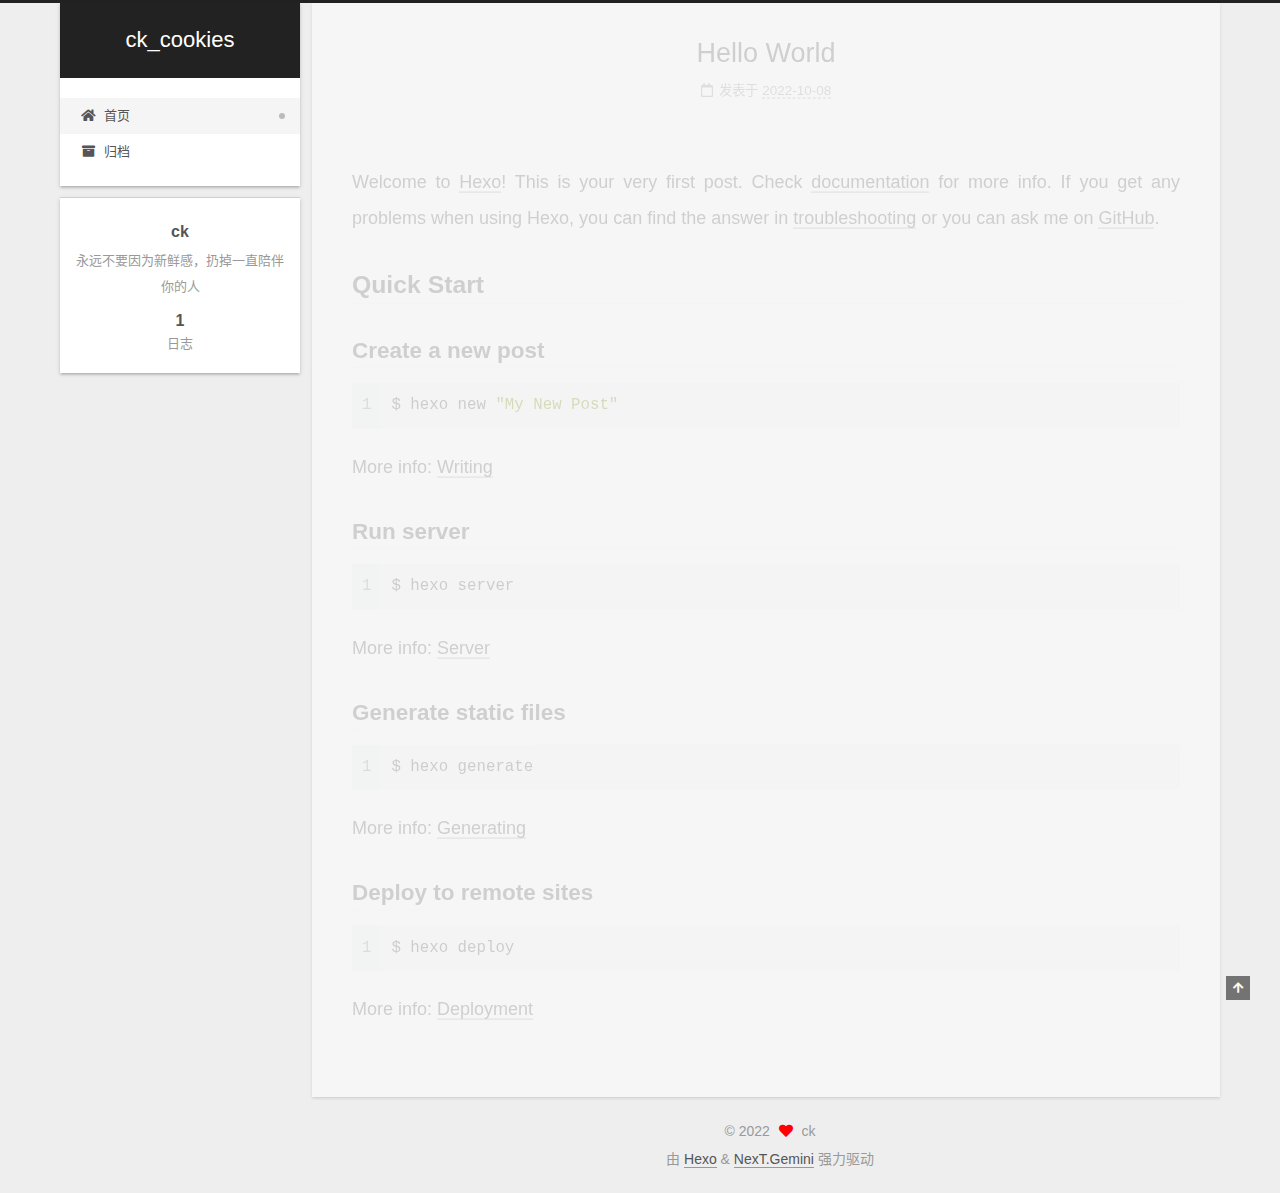
<file: index.html>
<!DOCTYPE html>
<html lang="zh-CN">
<head>
  <meta charset="UTF-8">
<meta name="viewport" content="width=device-width, initial-scale=1, maximum-scale=2">
<meta name="theme-color" content="#222">
<meta name="generator" content="Hexo 6.3.0">
  <link rel="apple-touch-icon" sizes="180x180" href="/images/apple-touch-icon-next.png">
  <link rel="icon" type="image/png" sizes="32x32" href="/images/favicon-32x32-next.png">
  <link rel="icon" type="image/png" sizes="16x16" href="/images/favicon-16x16-next.png">
  <link rel="mask-icon" href="/images/logo.svg" color="#222">

<link rel="stylesheet" href="/css/main.css">


<link rel="stylesheet" href="/lib/font-awesome/css/all.min.css">

<script id="hexo-configurations">
    var NexT = window.NexT || {};
    var CONFIG = {"hostname":"example.com","root":"/","scheme":"Gemini","version":"7.8.0","exturl":false,"sidebar":{"position":"left","display":"post","padding":18,"offset":12,"onmobile":false},"copycode":{"enable":false,"show_result":false,"style":null},"back2top":{"enable":true,"sidebar":false,"scrollpercent":false},"bookmark":{"enable":false,"color":"#222","save":"auto"},"fancybox":false,"mediumzoom":false,"lazyload":false,"pangu":false,"comments":{"style":"tabs","active":null,"storage":true,"lazyload":false,"nav":null},"algolia":{"hits":{"per_page":10},"labels":{"input_placeholder":"Search for Posts","hits_empty":"We didn't find any results for the search: ${query}","hits_stats":"${hits} results found in ${time} ms"}},"localsearch":{"enable":false,"trigger":"auto","top_n_per_article":1,"unescape":false,"preload":false},"motion":{"enable":true,"async":false,"transition":{"post_block":"fadeIn","post_header":"slideDownIn","post_body":"slideDownIn","coll_header":"slideLeftIn","sidebar":"slideUpIn"}}};
  </script>

  <meta name="description" content="永远不要因为新鲜感，扔掉一直陪伴你的人">
<meta property="og:type" content="website">
<meta property="og:title" content="ck_cookies">
<meta property="og:url" content="http://example.com/index.html">
<meta property="og:site_name" content="ck_cookies">
<meta property="og:description" content="永远不要因为新鲜感，扔掉一直陪伴你的人">
<meta property="og:locale" content="zh_CN">
<meta property="article:author" content="ck">
<meta name="twitter:card" content="summary">

<link rel="canonical" href="http://example.com/">


<script id="page-configurations">
  // https://hexo.io/docs/variables.html
  CONFIG.page = {
    sidebar: "",
    isHome : true,
    isPost : false,
    lang   : 'zh-CN'
  };
</script>

  <title>ck_cookies</title>
  






  <noscript>
  <style>
  .use-motion .brand,
  .use-motion .menu-item,
  .sidebar-inner,
  .use-motion .post-block,
  .use-motion .pagination,
  .use-motion .comments,
  .use-motion .post-header,
  .use-motion .post-body,
  .use-motion .collection-header { opacity: initial; }

  .use-motion .site-title,
  .use-motion .site-subtitle {
    opacity: initial;
    top: initial;
  }

  .use-motion .logo-line-before i { left: initial; }
  .use-motion .logo-line-after i { right: initial; }
  </style>
</noscript>

</head>

<body itemscope itemtype="http://schema.org/WebPage">
  <div class="container use-motion">
    <div class="headband"></div>

    <header class="header" itemscope itemtype="http://schema.org/WPHeader">
      <div class="header-inner"><div class="site-brand-container">
  <div class="site-nav-toggle">
    <div class="toggle" aria-label="切换导航栏">
      <span class="toggle-line toggle-line-first"></span>
      <span class="toggle-line toggle-line-middle"></span>
      <span class="toggle-line toggle-line-last"></span>
    </div>
  </div>

  <div class="site-meta">

    <a href="/" class="brand" rel="start">
      <span class="logo-line-before"><i></i></span>
      <h1 class="site-title">ck_cookies</h1>
      <span class="logo-line-after"><i></i></span>
    </a>
  </div>

  <div class="site-nav-right">
    <div class="toggle popup-trigger">
    </div>
  </div>
</div>




<nav class="site-nav">
  <ul id="menu" class="main-menu menu">
        <li class="menu-item menu-item-home">

    <a href="/" rel="section"><i class="fa fa-home fa-fw"></i>首页</a>

  </li>
        <li class="menu-item menu-item-archives">

    <a href="/archives/" rel="section"><i class="fa fa-archive fa-fw"></i>归档</a>

  </li>
  </ul>
</nav>




</div>
    </header>

    
  <div class="back-to-top">
    <i class="fa fa-arrow-up"></i>
    <span>0%</span>
  </div>


    <main class="main">
      <div class="main-inner">
        <div class="content-wrap">
          

          <div class="content index posts-expand">
            
      
  
  
  <article itemscope itemtype="http://schema.org/Article" class="post-block" lang="zh-CN">
    <link itemprop="mainEntityOfPage" href="http://example.com/2022/10/08/hello-world/">

    <span hidden itemprop="author" itemscope itemtype="http://schema.org/Person">
      <meta itemprop="image" content="/images/avatar.gif">
      <meta itemprop="name" content="ck">
      <meta itemprop="description" content="永远不要因为新鲜感，扔掉一直陪伴你的人">
    </span>

    <span hidden itemprop="publisher" itemscope itemtype="http://schema.org/Organization">
      <meta itemprop="name" content="ck_cookies">
    </span>
      <header class="post-header">
        <h2 class="post-title" itemprop="name headline">
          
            <a href="/2022/10/08/hello-world/" class="post-title-link" itemprop="url">Hello World</a>
        </h2>

        <div class="post-meta">
            <span class="post-meta-item">
              <span class="post-meta-item-icon">
                <i class="far fa-calendar"></i>
              </span>
              <span class="post-meta-item-text">发表于</span>

              <time title="创建时间：2022-10-08 11:11:13" itemprop="dateCreated datePublished" datetime="2022-10-08T11:11:13+08:00">2022-10-08</time>
            </span>

          

        </div>
      </header>

    
    
    
    <div class="post-body" itemprop="articleBody">

      
          <p>Welcome to <a target="_blank" rel="noopener" href="https://hexo.io/">Hexo</a>! This is your very first post. Check <a target="_blank" rel="noopener" href="https://hexo.io/docs/">documentation</a> for more info. If you get any problems when using Hexo, you can find the answer in <a target="_blank" rel="noopener" href="https://hexo.io/docs/troubleshooting.html">troubleshooting</a> or you can ask me on <a target="_blank" rel="noopener" href="https://github.com/hexojs/hexo/issues">GitHub</a>.</p>
<h2 id="Quick-Start"><a href="#Quick-Start" class="headerlink" title="Quick Start"></a>Quick Start</h2><h3 id="Create-a-new-post"><a href="#Create-a-new-post" class="headerlink" title="Create a new post"></a>Create a new post</h3><figure class="highlight bash"><table><tr><td class="gutter"><pre><span class="line">1</span><br></pre></td><td class="code"><pre><span class="line">$ hexo new <span class="string">&quot;My New Post&quot;</span></span><br></pre></td></tr></table></figure>

<p>More info: <a target="_blank" rel="noopener" href="https://hexo.io/docs/writing.html">Writing</a></p>
<h3 id="Run-server"><a href="#Run-server" class="headerlink" title="Run server"></a>Run server</h3><figure class="highlight bash"><table><tr><td class="gutter"><pre><span class="line">1</span><br></pre></td><td class="code"><pre><span class="line">$ hexo server</span><br></pre></td></tr></table></figure>

<p>More info: <a target="_blank" rel="noopener" href="https://hexo.io/docs/server.html">Server</a></p>
<h3 id="Generate-static-files"><a href="#Generate-static-files" class="headerlink" title="Generate static files"></a>Generate static files</h3><figure class="highlight bash"><table><tr><td class="gutter"><pre><span class="line">1</span><br></pre></td><td class="code"><pre><span class="line">$ hexo generate</span><br></pre></td></tr></table></figure>

<p>More info: <a target="_blank" rel="noopener" href="https://hexo.io/docs/generating.html">Generating</a></p>
<h3 id="Deploy-to-remote-sites"><a href="#Deploy-to-remote-sites" class="headerlink" title="Deploy to remote sites"></a>Deploy to remote sites</h3><figure class="highlight bash"><table><tr><td class="gutter"><pre><span class="line">1</span><br></pre></td><td class="code"><pre><span class="line">$ hexo deploy</span><br></pre></td></tr></table></figure>

<p>More info: <a target="_blank" rel="noopener" href="https://hexo.io/docs/one-command-deployment.html">Deployment</a></p>

      
    </div>

    
    
    
      <footer class="post-footer">
        <div class="post-eof"></div>
      </footer>
  </article>
  
  
  


  



          </div>
          

<script>
  window.addEventListener('tabs:register', () => {
    let { activeClass } = CONFIG.comments;
    if (CONFIG.comments.storage) {
      activeClass = localStorage.getItem('comments_active') || activeClass;
    }
    if (activeClass) {
      let activeTab = document.querySelector(`a[href="#comment-${activeClass}"]`);
      if (activeTab) {
        activeTab.click();
      }
    }
  });
  if (CONFIG.comments.storage) {
    window.addEventListener('tabs:click', event => {
      if (!event.target.matches('.tabs-comment .tab-content .tab-pane')) return;
      let commentClass = event.target.classList[1];
      localStorage.setItem('comments_active', commentClass);
    });
  }
</script>

        </div>
          
  
  <div class="toggle sidebar-toggle">
    <span class="toggle-line toggle-line-first"></span>
    <span class="toggle-line toggle-line-middle"></span>
    <span class="toggle-line toggle-line-last"></span>
  </div>

  <aside class="sidebar">
    <div class="sidebar-inner">

      <ul class="sidebar-nav motion-element">
        <li class="sidebar-nav-toc">
          文章目录
        </li>
        <li class="sidebar-nav-overview">
          站点概览
        </li>
      </ul>

      <!--noindex-->
      <div class="post-toc-wrap sidebar-panel">
      </div>
      <!--/noindex-->

      <div class="site-overview-wrap sidebar-panel">
        <div class="site-author motion-element" itemprop="author" itemscope itemtype="http://schema.org/Person">
  <p class="site-author-name" itemprop="name">ck</p>
  <div class="site-description" itemprop="description">永远不要因为新鲜感，扔掉一直陪伴你的人</div>
</div>
<div class="site-state-wrap motion-element">
  <nav class="site-state">
      <div class="site-state-item site-state-posts">
          <a href="/archives/">
        
          <span class="site-state-item-count">1</span>
          <span class="site-state-item-name">日志</span>
        </a>
      </div>
  </nav>
</div>



      </div>

    </div>
  </aside>
  <div id="sidebar-dimmer"></div>


      </div>
    </main>

    <footer class="footer">
      <div class="footer-inner">
        

        

<div class="copyright">
  
  &copy; 
  <span itemprop="copyrightYear">2022</span>
  <span class="with-love">
    <i class="fa fa-heart"></i>
  </span>
  <span class="author" itemprop="copyrightHolder">ck</span>
</div>
  <div class="powered-by">由 <a href="https://hexo.io/" class="theme-link" rel="noopener" target="_blank">Hexo</a> & <a href="https://theme-next.org/" class="theme-link" rel="noopener" target="_blank">NexT.Gemini</a> 强力驱动
  </div>

        








      </div>
    </footer>
  </div>

  
  <script src="/lib/anime.min.js"></script>
  <script src="/lib/velocity/velocity.min.js"></script>
  <script src="/lib/velocity/velocity.ui.min.js"></script>

<script src="/js/utils.js"></script>

<script src="/js/motion.js"></script>


<script src="/js/schemes/pisces.js"></script>


<script src="/js/next-boot.js"></script>




  















  

  

</body>
</html>
</file>
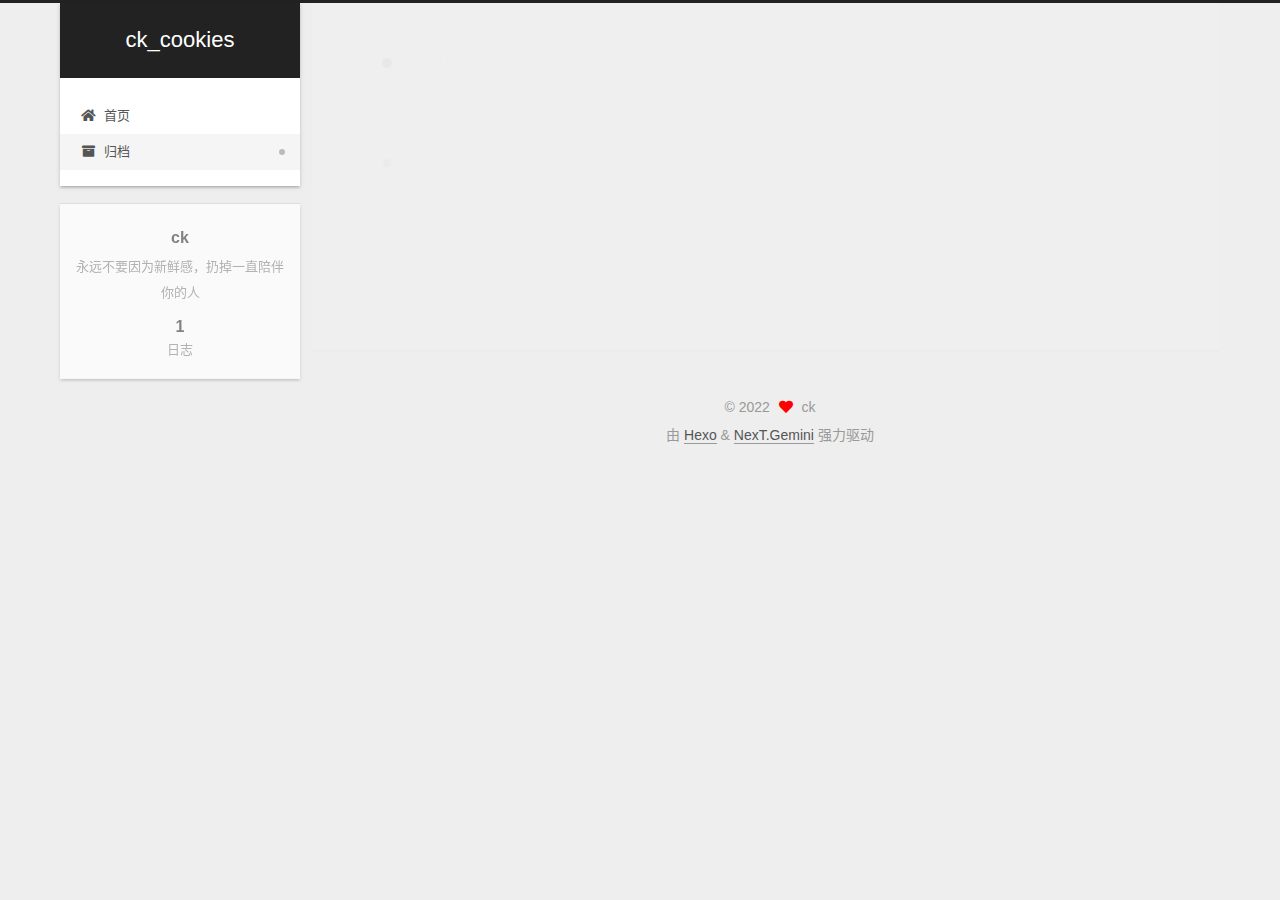
<file: archives/index.html>
<!DOCTYPE html>
<html lang="zh-CN">
<head>
  <meta charset="UTF-8">
<meta name="viewport" content="width=device-width, initial-scale=1, maximum-scale=2">
<meta name="theme-color" content="#222">
<meta name="generator" content="Hexo 6.3.0">
  <link rel="apple-touch-icon" sizes="180x180" href="/images/apple-touch-icon-next.png">
  <link rel="icon" type="image/png" sizes="32x32" href="/images/favicon-32x32-next.png">
  <link rel="icon" type="image/png" sizes="16x16" href="/images/favicon-16x16-next.png">
  <link rel="mask-icon" href="/images/logo.svg" color="#222">

<link rel="stylesheet" href="/css/main.css">


<link rel="stylesheet" href="/lib/font-awesome/css/all.min.css">

<script id="hexo-configurations">
    var NexT = window.NexT || {};
    var CONFIG = {"hostname":"example.com","root":"/","scheme":"Gemini","version":"7.8.0","exturl":false,"sidebar":{"position":"left","display":"post","padding":18,"offset":12,"onmobile":false},"copycode":{"enable":false,"show_result":false,"style":null},"back2top":{"enable":true,"sidebar":false,"scrollpercent":false},"bookmark":{"enable":false,"color":"#222","save":"auto"},"fancybox":false,"mediumzoom":false,"lazyload":false,"pangu":false,"comments":{"style":"tabs","active":null,"storage":true,"lazyload":false,"nav":null},"algolia":{"hits":{"per_page":10},"labels":{"input_placeholder":"Search for Posts","hits_empty":"We didn't find any results for the search: ${query}","hits_stats":"${hits} results found in ${time} ms"}},"localsearch":{"enable":false,"trigger":"auto","top_n_per_article":1,"unescape":false,"preload":false},"motion":{"enable":true,"async":false,"transition":{"post_block":"fadeIn","post_header":"slideDownIn","post_body":"slideDownIn","coll_header":"slideLeftIn","sidebar":"slideUpIn"}}};
  </script>

  <meta name="description" content="永远不要因为新鲜感，扔掉一直陪伴你的人">
<meta property="og:type" content="website">
<meta property="og:title" content="ck_cookies">
<meta property="og:url" content="http://example.com/archives/index.html">
<meta property="og:site_name" content="ck_cookies">
<meta property="og:description" content="永远不要因为新鲜感，扔掉一直陪伴你的人">
<meta property="og:locale" content="zh_CN">
<meta property="article:author" content="ck">
<meta name="twitter:card" content="summary">

<link rel="canonical" href="http://example.com/archives/">


<script id="page-configurations">
  // https://hexo.io/docs/variables.html
  CONFIG.page = {
    sidebar: "",
    isHome : false,
    isPost : false,
    lang   : 'zh-CN'
  };
</script>

  <title>归档 | ck_cookies</title>
  






  <noscript>
  <style>
  .use-motion .brand,
  .use-motion .menu-item,
  .sidebar-inner,
  .use-motion .post-block,
  .use-motion .pagination,
  .use-motion .comments,
  .use-motion .post-header,
  .use-motion .post-body,
  .use-motion .collection-header { opacity: initial; }

  .use-motion .site-title,
  .use-motion .site-subtitle {
    opacity: initial;
    top: initial;
  }

  .use-motion .logo-line-before i { left: initial; }
  .use-motion .logo-line-after i { right: initial; }
  </style>
</noscript>

</head>

<body itemscope itemtype="http://schema.org/WebPage">
  <div class="container use-motion">
    <div class="headband"></div>

    <header class="header" itemscope itemtype="http://schema.org/WPHeader">
      <div class="header-inner"><div class="site-brand-container">
  <div class="site-nav-toggle">
    <div class="toggle" aria-label="切换导航栏">
      <span class="toggle-line toggle-line-first"></span>
      <span class="toggle-line toggle-line-middle"></span>
      <span class="toggle-line toggle-line-last"></span>
    </div>
  </div>

  <div class="site-meta">

    <a href="/" class="brand" rel="start">
      <span class="logo-line-before"><i></i></span>
      <h1 class="site-title">ck_cookies</h1>
      <span class="logo-line-after"><i></i></span>
    </a>
  </div>

  <div class="site-nav-right">
    <div class="toggle popup-trigger">
    </div>
  </div>
</div>




<nav class="site-nav">
  <ul id="menu" class="main-menu menu">
        <li class="menu-item menu-item-home">

    <a href="/" rel="section"><i class="fa fa-home fa-fw"></i>首页</a>

  </li>
        <li class="menu-item menu-item-archives">

    <a href="/archives/" rel="section"><i class="fa fa-archive fa-fw"></i>归档</a>

  </li>
  </ul>
</nav>




</div>
    </header>

    
  <div class="back-to-top">
    <i class="fa fa-arrow-up"></i>
    <span>0%</span>
  </div>


    <main class="main">
      <div class="main-inner">
        <div class="content-wrap">
          

          <div class="content archive">
            

  
  
  
  <div class="post-block">
    <div class="posts-collapse">
      <div class="collection-title">
        <span class="collection-header">嗯..! 目前共计 1 篇日志。 继续努力。</span>
      </div>

      
    <div class="collection-year">
      <span class="collection-header">2022</span>
    </div>

  <article itemscope itemtype="http://schema.org/Article">
    <header class="post-header">

      <div class="post-meta">
        <time itemprop="dateCreated"
              datetime="2022-10-08T11:11:13+08:00"
              content="2022-10-08">
          10-08
        </time>
      </div>

      <div class="post-title">
          <a class="post-title-link" href="/2022/10/08/hello-world/" itemprop="url">
            <span itemprop="name">Hello World</span>
          </a>
      </div>

    </header>
  </article>


    </div>
  </div>
  
  
  

  



          </div>
          

<script>
  window.addEventListener('tabs:register', () => {
    let { activeClass } = CONFIG.comments;
    if (CONFIG.comments.storage) {
      activeClass = localStorage.getItem('comments_active') || activeClass;
    }
    if (activeClass) {
      let activeTab = document.querySelector(`a[href="#comment-${activeClass}"]`);
      if (activeTab) {
        activeTab.click();
      }
    }
  });
  if (CONFIG.comments.storage) {
    window.addEventListener('tabs:click', event => {
      if (!event.target.matches('.tabs-comment .tab-content .tab-pane')) return;
      let commentClass = event.target.classList[1];
      localStorage.setItem('comments_active', commentClass);
    });
  }
</script>

        </div>
          
  
  <div class="toggle sidebar-toggle">
    <span class="toggle-line toggle-line-first"></span>
    <span class="toggle-line toggle-line-middle"></span>
    <span class="toggle-line toggle-line-last"></span>
  </div>

  <aside class="sidebar">
    <div class="sidebar-inner">

      <ul class="sidebar-nav motion-element">
        <li class="sidebar-nav-toc">
          文章目录
        </li>
        <li class="sidebar-nav-overview">
          站点概览
        </li>
      </ul>

      <!--noindex-->
      <div class="post-toc-wrap sidebar-panel">
      </div>
      <!--/noindex-->

      <div class="site-overview-wrap sidebar-panel">
        <div class="site-author motion-element" itemprop="author" itemscope itemtype="http://schema.org/Person">
  <p class="site-author-name" itemprop="name">ck</p>
  <div class="site-description" itemprop="description">永远不要因为新鲜感，扔掉一直陪伴你的人</div>
</div>
<div class="site-state-wrap motion-element">
  <nav class="site-state">
      <div class="site-state-item site-state-posts">
          <a href="/archives/">
        
          <span class="site-state-item-count">1</span>
          <span class="site-state-item-name">日志</span>
        </a>
      </div>
  </nav>
</div>



      </div>

    </div>
  </aside>
  <div id="sidebar-dimmer"></div>


      </div>
    </main>

    <footer class="footer">
      <div class="footer-inner">
        

        

<div class="copyright">
  
  &copy; 
  <span itemprop="copyrightYear">2022</span>
  <span class="with-love">
    <i class="fa fa-heart"></i>
  </span>
  <span class="author" itemprop="copyrightHolder">ck</span>
</div>
  <div class="powered-by">由 <a href="https://hexo.io/" class="theme-link" rel="noopener" target="_blank">Hexo</a> & <a href="https://theme-next.org/" class="theme-link" rel="noopener" target="_blank">NexT.Gemini</a> 强力驱动
  </div>

        








      </div>
    </footer>
  </div>

  
  <script src="/lib/anime.min.js"></script>
  <script src="/lib/velocity/velocity.min.js"></script>
  <script src="/lib/velocity/velocity.ui.min.js"></script>

<script src="/js/utils.js"></script>

<script src="/js/motion.js"></script>


<script src="/js/schemes/pisces.js"></script>


<script src="/js/next-boot.js"></script>




  















  

  

</body>
</html>
</file>
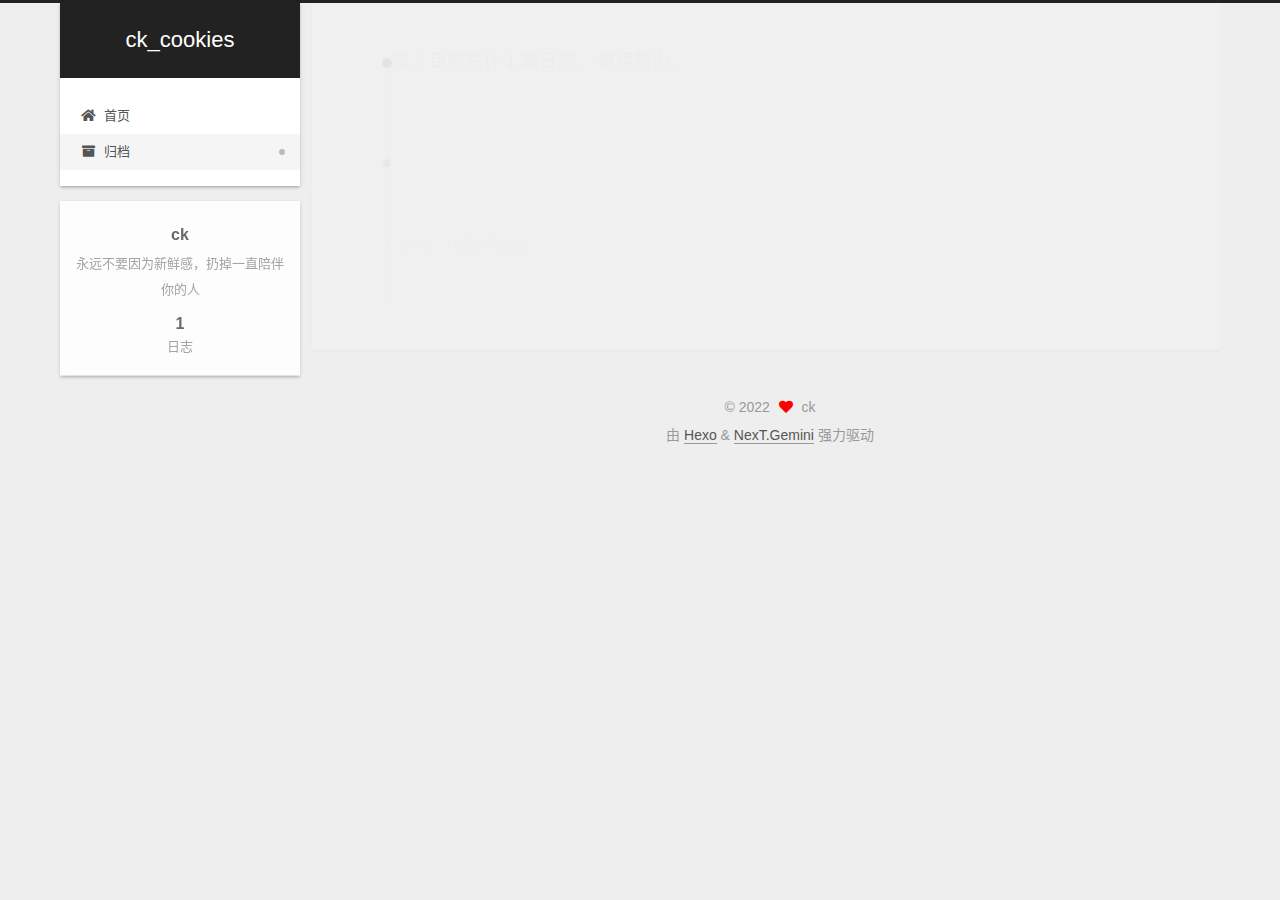
<file: archives/2022/index.html>
<!DOCTYPE html>
<html lang="zh-CN">
<head>
  <meta charset="UTF-8">
<meta name="viewport" content="width=device-width, initial-scale=1, maximum-scale=2">
<meta name="theme-color" content="#222">
<meta name="generator" content="Hexo 6.3.0">
  <link rel="apple-touch-icon" sizes="180x180" href="/images/apple-touch-icon-next.png">
  <link rel="icon" type="image/png" sizes="32x32" href="/images/favicon-32x32-next.png">
  <link rel="icon" type="image/png" sizes="16x16" href="/images/favicon-16x16-next.png">
  <link rel="mask-icon" href="/images/logo.svg" color="#222">

<link rel="stylesheet" href="/css/main.css">


<link rel="stylesheet" href="/lib/font-awesome/css/all.min.css">

<script id="hexo-configurations">
    var NexT = window.NexT || {};
    var CONFIG = {"hostname":"example.com","root":"/","scheme":"Gemini","version":"7.8.0","exturl":false,"sidebar":{"position":"left","display":"post","padding":18,"offset":12,"onmobile":false},"copycode":{"enable":false,"show_result":false,"style":null},"back2top":{"enable":true,"sidebar":false,"scrollpercent":false},"bookmark":{"enable":false,"color":"#222","save":"auto"},"fancybox":false,"mediumzoom":false,"lazyload":false,"pangu":false,"comments":{"style":"tabs","active":null,"storage":true,"lazyload":false,"nav":null},"algolia":{"hits":{"per_page":10},"labels":{"input_placeholder":"Search for Posts","hits_empty":"We didn't find any results for the search: ${query}","hits_stats":"${hits} results found in ${time} ms"}},"localsearch":{"enable":false,"trigger":"auto","top_n_per_article":1,"unescape":false,"preload":false},"motion":{"enable":true,"async":false,"transition":{"post_block":"fadeIn","post_header":"slideDownIn","post_body":"slideDownIn","coll_header":"slideLeftIn","sidebar":"slideUpIn"}}};
  </script>

  <meta name="description" content="永远不要因为新鲜感，扔掉一直陪伴你的人">
<meta property="og:type" content="website">
<meta property="og:title" content="ck_cookies">
<meta property="og:url" content="http://example.com/archives/2022/index.html">
<meta property="og:site_name" content="ck_cookies">
<meta property="og:description" content="永远不要因为新鲜感，扔掉一直陪伴你的人">
<meta property="og:locale" content="zh_CN">
<meta property="article:author" content="ck">
<meta name="twitter:card" content="summary">

<link rel="canonical" href="http://example.com/archives/2022/">


<script id="page-configurations">
  // https://hexo.io/docs/variables.html
  CONFIG.page = {
    sidebar: "",
    isHome : false,
    isPost : false,
    lang   : 'zh-CN'
  };
</script>

  <title>归档 | ck_cookies</title>
  






  <noscript>
  <style>
  .use-motion .brand,
  .use-motion .menu-item,
  .sidebar-inner,
  .use-motion .post-block,
  .use-motion .pagination,
  .use-motion .comments,
  .use-motion .post-header,
  .use-motion .post-body,
  .use-motion .collection-header { opacity: initial; }

  .use-motion .site-title,
  .use-motion .site-subtitle {
    opacity: initial;
    top: initial;
  }

  .use-motion .logo-line-before i { left: initial; }
  .use-motion .logo-line-after i { right: initial; }
  </style>
</noscript>

</head>

<body itemscope itemtype="http://schema.org/WebPage">
  <div class="container use-motion">
    <div class="headband"></div>

    <header class="header" itemscope itemtype="http://schema.org/WPHeader">
      <div class="header-inner"><div class="site-brand-container">
  <div class="site-nav-toggle">
    <div class="toggle" aria-label="切换导航栏">
      <span class="toggle-line toggle-line-first"></span>
      <span class="toggle-line toggle-line-middle"></span>
      <span class="toggle-line toggle-line-last"></span>
    </div>
  </div>

  <div class="site-meta">

    <a href="/" class="brand" rel="start">
      <span class="logo-line-before"><i></i></span>
      <h1 class="site-title">ck_cookies</h1>
      <span class="logo-line-after"><i></i></span>
    </a>
  </div>

  <div class="site-nav-right">
    <div class="toggle popup-trigger">
    </div>
  </div>
</div>




<nav class="site-nav">
  <ul id="menu" class="main-menu menu">
        <li class="menu-item menu-item-home">

    <a href="/" rel="section"><i class="fa fa-home fa-fw"></i>首页</a>

  </li>
        <li class="menu-item menu-item-archives">

    <a href="/archives/" rel="section"><i class="fa fa-archive fa-fw"></i>归档</a>

  </li>
  </ul>
</nav>




</div>
    </header>

    
  <div class="back-to-top">
    <i class="fa fa-arrow-up"></i>
    <span>0%</span>
  </div>


    <main class="main">
      <div class="main-inner">
        <div class="content-wrap">
          

          <div class="content archive">
            

  
  
  
  <div class="post-block">
    <div class="posts-collapse">
      <div class="collection-title">
        <span class="collection-header">嗯..! 目前共计 1 篇日志。 继续努力。</span>
      </div>

      
    <div class="collection-year">
      <span class="collection-header">2022</span>
    </div>

  <article itemscope itemtype="http://schema.org/Article">
    <header class="post-header">

      <div class="post-meta">
        <time itemprop="dateCreated"
              datetime="2022-10-08T11:11:13+08:00"
              content="2022-10-08">
          10-08
        </time>
      </div>

      <div class="post-title">
          <a class="post-title-link" href="/2022/10/08/hello-world/" itemprop="url">
            <span itemprop="name">Hello World</span>
          </a>
      </div>

    </header>
  </article>


    </div>
  </div>
  
  
  

  



          </div>
          

<script>
  window.addEventListener('tabs:register', () => {
    let { activeClass } = CONFIG.comments;
    if (CONFIG.comments.storage) {
      activeClass = localStorage.getItem('comments_active') || activeClass;
    }
    if (activeClass) {
      let activeTab = document.querySelector(`a[href="#comment-${activeClass}"]`);
      if (activeTab) {
        activeTab.click();
      }
    }
  });
  if (CONFIG.comments.storage) {
    window.addEventListener('tabs:click', event => {
      if (!event.target.matches('.tabs-comment .tab-content .tab-pane')) return;
      let commentClass = event.target.classList[1];
      localStorage.setItem('comments_active', commentClass);
    });
  }
</script>

        </div>
          
  
  <div class="toggle sidebar-toggle">
    <span class="toggle-line toggle-line-first"></span>
    <span class="toggle-line toggle-line-middle"></span>
    <span class="toggle-line toggle-line-last"></span>
  </div>

  <aside class="sidebar">
    <div class="sidebar-inner">

      <ul class="sidebar-nav motion-element">
        <li class="sidebar-nav-toc">
          文章目录
        </li>
        <li class="sidebar-nav-overview">
          站点概览
        </li>
      </ul>

      <!--noindex-->
      <div class="post-toc-wrap sidebar-panel">
      </div>
      <!--/noindex-->

      <div class="site-overview-wrap sidebar-panel">
        <div class="site-author motion-element" itemprop="author" itemscope itemtype="http://schema.org/Person">
  <p class="site-author-name" itemprop="name">ck</p>
  <div class="site-description" itemprop="description">永远不要因为新鲜感，扔掉一直陪伴你的人</div>
</div>
<div class="site-state-wrap motion-element">
  <nav class="site-state">
      <div class="site-state-item site-state-posts">
          <a href="/archives/">
        
          <span class="site-state-item-count">1</span>
          <span class="site-state-item-name">日志</span>
        </a>
      </div>
  </nav>
</div>



      </div>

    </div>
  </aside>
  <div id="sidebar-dimmer"></div>


      </div>
    </main>

    <footer class="footer">
      <div class="footer-inner">
        

        

<div class="copyright">
  
  &copy; 
  <span itemprop="copyrightYear">2022</span>
  <span class="with-love">
    <i class="fa fa-heart"></i>
  </span>
  <span class="author" itemprop="copyrightHolder">ck</span>
</div>
  <div class="powered-by">由 <a href="https://hexo.io/" class="theme-link" rel="noopener" target="_blank">Hexo</a> & <a href="https://theme-next.org/" class="theme-link" rel="noopener" target="_blank">NexT.Gemini</a> 强力驱动
  </div>

        








      </div>
    </footer>
  </div>

  
  <script src="/lib/anime.min.js"></script>
  <script src="/lib/velocity/velocity.min.js"></script>
  <script src="/lib/velocity/velocity.ui.min.js"></script>

<script src="/js/utils.js"></script>

<script src="/js/motion.js"></script>


<script src="/js/schemes/pisces.js"></script>


<script src="/js/next-boot.js"></script>




  















  

  

</body>
</html>
</file>
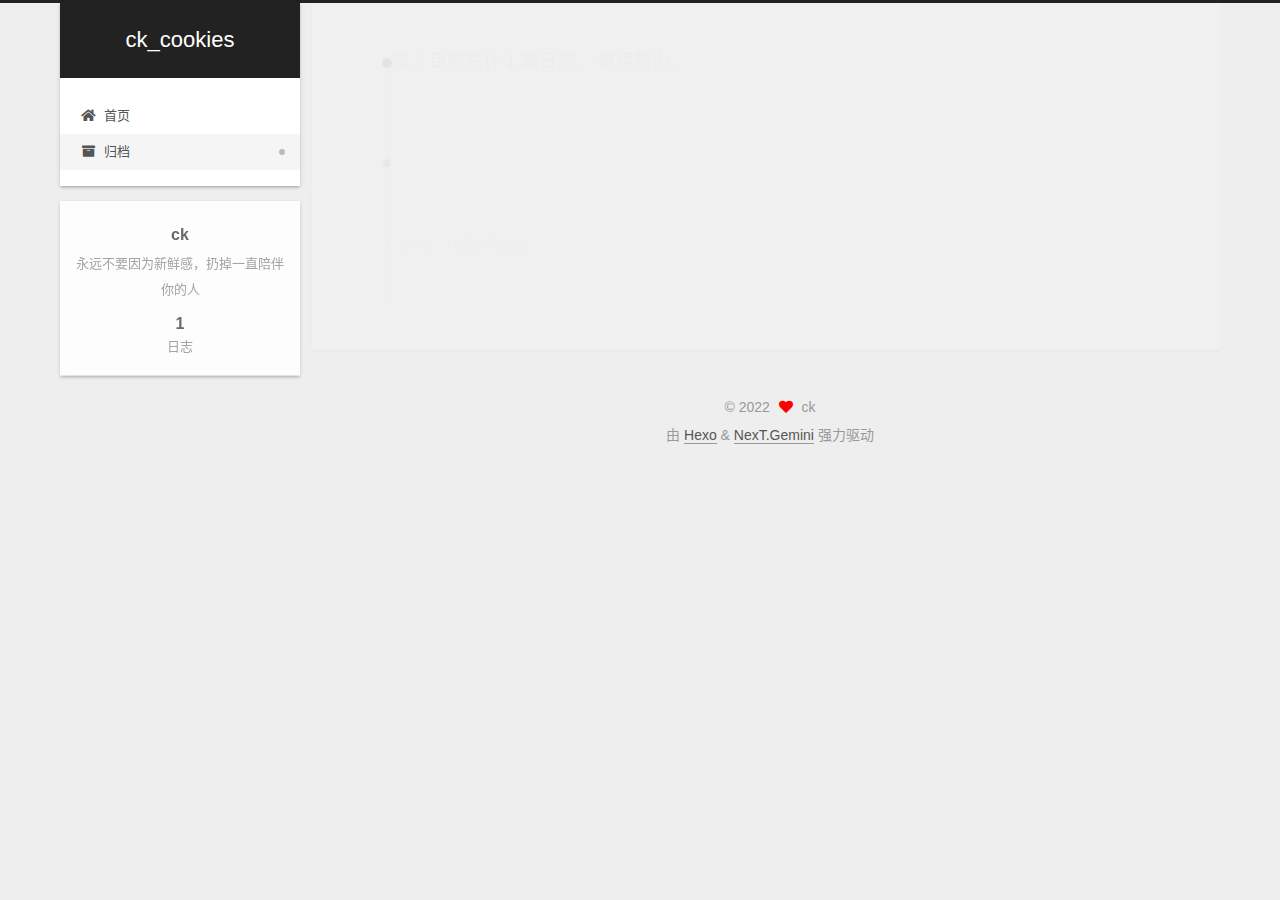
<file: archives/2022/10/index.html>
<!DOCTYPE html>
<html lang="zh-CN">
<head>
  <meta charset="UTF-8">
<meta name="viewport" content="width=device-width, initial-scale=1, maximum-scale=2">
<meta name="theme-color" content="#222">
<meta name="generator" content="Hexo 6.3.0">
  <link rel="apple-touch-icon" sizes="180x180" href="/images/apple-touch-icon-next.png">
  <link rel="icon" type="image/png" sizes="32x32" href="/images/favicon-32x32-next.png">
  <link rel="icon" type="image/png" sizes="16x16" href="/images/favicon-16x16-next.png">
  <link rel="mask-icon" href="/images/logo.svg" color="#222">

<link rel="stylesheet" href="/css/main.css">


<link rel="stylesheet" href="/lib/font-awesome/css/all.min.css">

<script id="hexo-configurations">
    var NexT = window.NexT || {};
    var CONFIG = {"hostname":"example.com","root":"/","scheme":"Gemini","version":"7.8.0","exturl":false,"sidebar":{"position":"left","display":"post","padding":18,"offset":12,"onmobile":false},"copycode":{"enable":false,"show_result":false,"style":null},"back2top":{"enable":true,"sidebar":false,"scrollpercent":false},"bookmark":{"enable":false,"color":"#222","save":"auto"},"fancybox":false,"mediumzoom":false,"lazyload":false,"pangu":false,"comments":{"style":"tabs","active":null,"storage":true,"lazyload":false,"nav":null},"algolia":{"hits":{"per_page":10},"labels":{"input_placeholder":"Search for Posts","hits_empty":"We didn't find any results for the search: ${query}","hits_stats":"${hits} results found in ${time} ms"}},"localsearch":{"enable":false,"trigger":"auto","top_n_per_article":1,"unescape":false,"preload":false},"motion":{"enable":true,"async":false,"transition":{"post_block":"fadeIn","post_header":"slideDownIn","post_body":"slideDownIn","coll_header":"slideLeftIn","sidebar":"slideUpIn"}}};
  </script>

  <meta name="description" content="永远不要因为新鲜感，扔掉一直陪伴你的人">
<meta property="og:type" content="website">
<meta property="og:title" content="ck_cookies">
<meta property="og:url" content="http://example.com/archives/2022/10/index.html">
<meta property="og:site_name" content="ck_cookies">
<meta property="og:description" content="永远不要因为新鲜感，扔掉一直陪伴你的人">
<meta property="og:locale" content="zh_CN">
<meta property="article:author" content="ck">
<meta name="twitter:card" content="summary">

<link rel="canonical" href="http://example.com/archives/2022/10/">


<script id="page-configurations">
  // https://hexo.io/docs/variables.html
  CONFIG.page = {
    sidebar: "",
    isHome : false,
    isPost : false,
    lang   : 'zh-CN'
  };
</script>

  <title>归档 | ck_cookies</title>
  






  <noscript>
  <style>
  .use-motion .brand,
  .use-motion .menu-item,
  .sidebar-inner,
  .use-motion .post-block,
  .use-motion .pagination,
  .use-motion .comments,
  .use-motion .post-header,
  .use-motion .post-body,
  .use-motion .collection-header { opacity: initial; }

  .use-motion .site-title,
  .use-motion .site-subtitle {
    opacity: initial;
    top: initial;
  }

  .use-motion .logo-line-before i { left: initial; }
  .use-motion .logo-line-after i { right: initial; }
  </style>
</noscript>

</head>

<body itemscope itemtype="http://schema.org/WebPage">
  <div class="container use-motion">
    <div class="headband"></div>

    <header class="header" itemscope itemtype="http://schema.org/WPHeader">
      <div class="header-inner"><div class="site-brand-container">
  <div class="site-nav-toggle">
    <div class="toggle" aria-label="切换导航栏">
      <span class="toggle-line toggle-line-first"></span>
      <span class="toggle-line toggle-line-middle"></span>
      <span class="toggle-line toggle-line-last"></span>
    </div>
  </div>

  <div class="site-meta">

    <a href="/" class="brand" rel="start">
      <span class="logo-line-before"><i></i></span>
      <h1 class="site-title">ck_cookies</h1>
      <span class="logo-line-after"><i></i></span>
    </a>
  </div>

  <div class="site-nav-right">
    <div class="toggle popup-trigger">
    </div>
  </div>
</div>




<nav class="site-nav">
  <ul id="menu" class="main-menu menu">
        <li class="menu-item menu-item-home">

    <a href="/" rel="section"><i class="fa fa-home fa-fw"></i>首页</a>

  </li>
        <li class="menu-item menu-item-archives">

    <a href="/archives/" rel="section"><i class="fa fa-archive fa-fw"></i>归档</a>

  </li>
  </ul>
</nav>




</div>
    </header>

    
  <div class="back-to-top">
    <i class="fa fa-arrow-up"></i>
    <span>0%</span>
  </div>


    <main class="main">
      <div class="main-inner">
        <div class="content-wrap">
          

          <div class="content archive">
            

  
  
  
  <div class="post-block">
    <div class="posts-collapse">
      <div class="collection-title">
        <span class="collection-header">嗯..! 目前共计 1 篇日志。 继续努力。</span>
      </div>

      
    <div class="collection-year">
      <span class="collection-header">2022</span>
    </div>

  <article itemscope itemtype="http://schema.org/Article">
    <header class="post-header">

      <div class="post-meta">
        <time itemprop="dateCreated"
              datetime="2022-10-08T11:11:13+08:00"
              content="2022-10-08">
          10-08
        </time>
      </div>

      <div class="post-title">
          <a class="post-title-link" href="/2022/10/08/hello-world/" itemprop="url">
            <span itemprop="name">Hello World</span>
          </a>
      </div>

    </header>
  </article>


    </div>
  </div>
  
  
  

  



          </div>
          

<script>
  window.addEventListener('tabs:register', () => {
    let { activeClass } = CONFIG.comments;
    if (CONFIG.comments.storage) {
      activeClass = localStorage.getItem('comments_active') || activeClass;
    }
    if (activeClass) {
      let activeTab = document.querySelector(`a[href="#comment-${activeClass}"]`);
      if (activeTab) {
        activeTab.click();
      }
    }
  });
  if (CONFIG.comments.storage) {
    window.addEventListener('tabs:click', event => {
      if (!event.target.matches('.tabs-comment .tab-content .tab-pane')) return;
      let commentClass = event.target.classList[1];
      localStorage.setItem('comments_active', commentClass);
    });
  }
</script>

        </div>
          
  
  <div class="toggle sidebar-toggle">
    <span class="toggle-line toggle-line-first"></span>
    <span class="toggle-line toggle-line-middle"></span>
    <span class="toggle-line toggle-line-last"></span>
  </div>

  <aside class="sidebar">
    <div class="sidebar-inner">

      <ul class="sidebar-nav motion-element">
        <li class="sidebar-nav-toc">
          文章目录
        </li>
        <li class="sidebar-nav-overview">
          站点概览
        </li>
      </ul>

      <!--noindex-->
      <div class="post-toc-wrap sidebar-panel">
      </div>
      <!--/noindex-->

      <div class="site-overview-wrap sidebar-panel">
        <div class="site-author motion-element" itemprop="author" itemscope itemtype="http://schema.org/Person">
  <p class="site-author-name" itemprop="name">ck</p>
  <div class="site-description" itemprop="description">永远不要因为新鲜感，扔掉一直陪伴你的人</div>
</div>
<div class="site-state-wrap motion-element">
  <nav class="site-state">
      <div class="site-state-item site-state-posts">
          <a href="/archives/">
        
          <span class="site-state-item-count">1</span>
          <span class="site-state-item-name">日志</span>
        </a>
      </div>
  </nav>
</div>



      </div>

    </div>
  </aside>
  <div id="sidebar-dimmer"></div>


      </div>
    </main>

    <footer class="footer">
      <div class="footer-inner">
        

        

<div class="copyright">
  
  &copy; 
  <span itemprop="copyrightYear">2022</span>
  <span class="with-love">
    <i class="fa fa-heart"></i>
  </span>
  <span class="author" itemprop="copyrightHolder">ck</span>
</div>
  <div class="powered-by">由 <a href="https://hexo.io/" class="theme-link" rel="noopener" target="_blank">Hexo</a> & <a href="https://theme-next.org/" class="theme-link" rel="noopener" target="_blank">NexT.Gemini</a> 强力驱动
  </div>

        








      </div>
    </footer>
  </div>

  
  <script src="/lib/anime.min.js"></script>
  <script src="/lib/velocity/velocity.min.js"></script>
  <script src="/lib/velocity/velocity.ui.min.js"></script>

<script src="/js/utils.js"></script>

<script src="/js/motion.js"></script>


<script src="/js/schemes/pisces.js"></script>


<script src="/js/next-boot.js"></script>




  















  

  

</body>
</html>
</file>
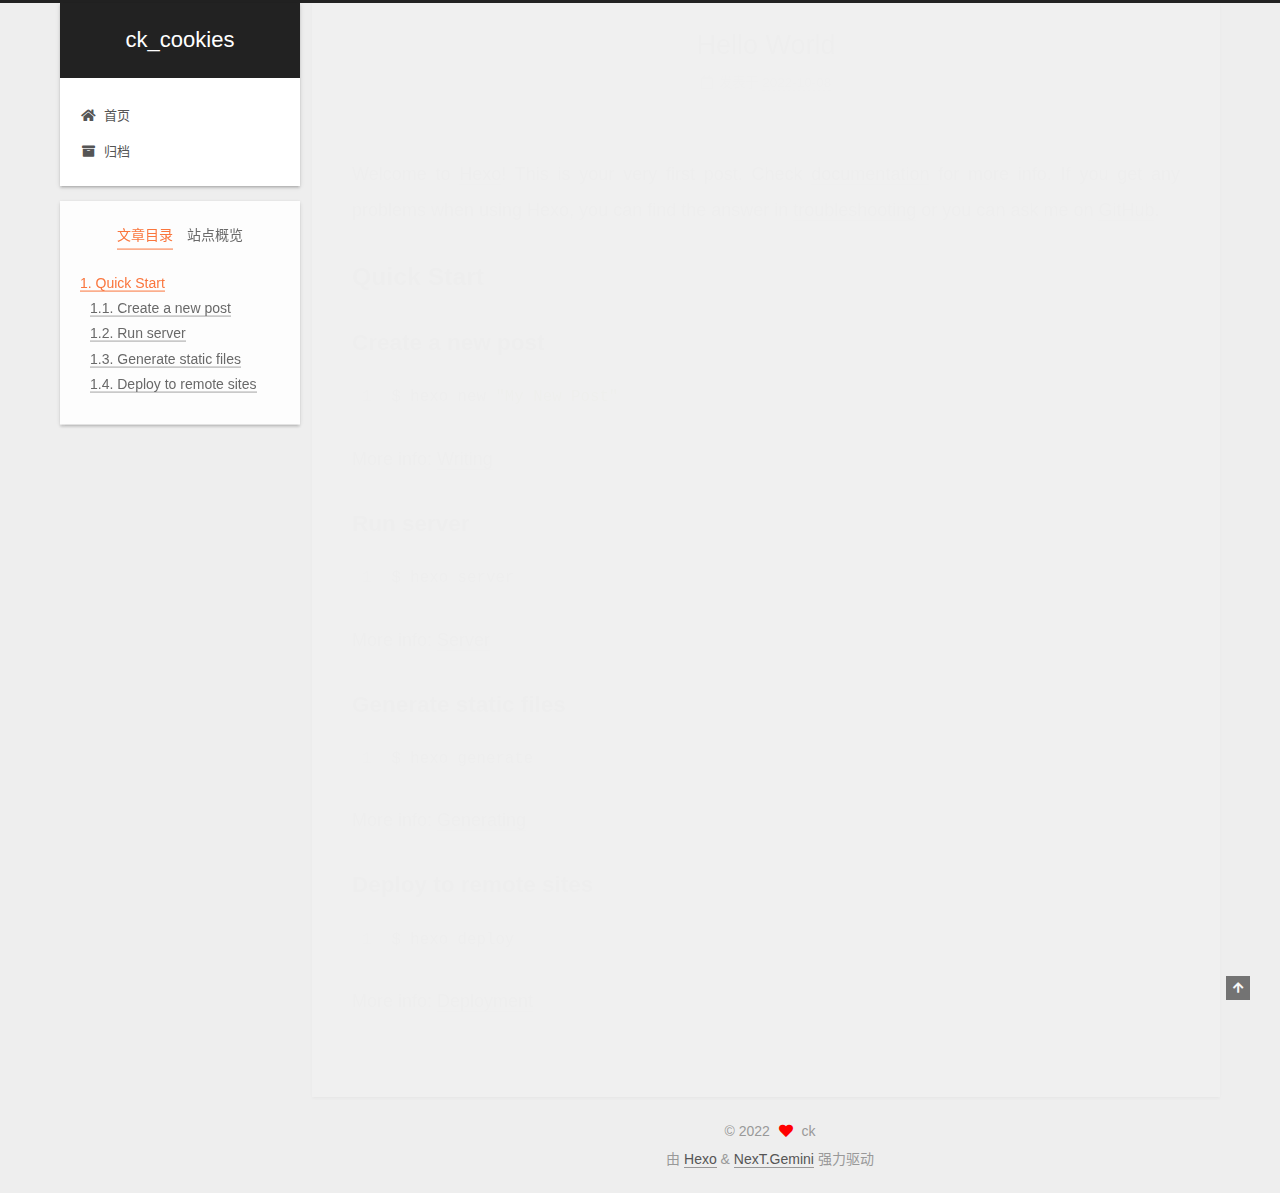
<file: 2022/10/08/hello-world/index.html>
<!DOCTYPE html>
<html lang="zh-CN">
<head>
  <meta charset="UTF-8">
<meta name="viewport" content="width=device-width, initial-scale=1, maximum-scale=2">
<meta name="theme-color" content="#222">
<meta name="generator" content="Hexo 6.3.0">
  <link rel="apple-touch-icon" sizes="180x180" href="/images/apple-touch-icon-next.png">
  <link rel="icon" type="image/png" sizes="32x32" href="/images/favicon-32x32-next.png">
  <link rel="icon" type="image/png" sizes="16x16" href="/images/favicon-16x16-next.png">
  <link rel="mask-icon" href="/images/logo.svg" color="#222">

<link rel="stylesheet" href="/css/main.css">


<link rel="stylesheet" href="/lib/font-awesome/css/all.min.css">

<script id="hexo-configurations">
    var NexT = window.NexT || {};
    var CONFIG = {"hostname":"example.com","root":"/","scheme":"Gemini","version":"7.8.0","exturl":false,"sidebar":{"position":"left","display":"post","padding":18,"offset":12,"onmobile":false},"copycode":{"enable":false,"show_result":false,"style":null},"back2top":{"enable":true,"sidebar":false,"scrollpercent":false},"bookmark":{"enable":false,"color":"#222","save":"auto"},"fancybox":false,"mediumzoom":false,"lazyload":false,"pangu":false,"comments":{"style":"tabs","active":null,"storage":true,"lazyload":false,"nav":null},"algolia":{"hits":{"per_page":10},"labels":{"input_placeholder":"Search for Posts","hits_empty":"We didn't find any results for the search: ${query}","hits_stats":"${hits} results found in ${time} ms"}},"localsearch":{"enable":false,"trigger":"auto","top_n_per_article":1,"unescape":false,"preload":false},"motion":{"enable":true,"async":false,"transition":{"post_block":"fadeIn","post_header":"slideDownIn","post_body":"slideDownIn","coll_header":"slideLeftIn","sidebar":"slideUpIn"}}};
  </script>

  <meta name="description" content="Welcome to Hexo! This is your very first post. Check documentation for more info. If you get any problems when using Hexo, you can find the answer in troubleshooting or you can ask me on GitHub. Quick">
<meta property="og:type" content="article">
<meta property="og:title" content="Hello World">
<meta property="og:url" content="http://example.com/2022/10/08/hello-world/index.html">
<meta property="og:site_name" content="ck_cookies">
<meta property="og:description" content="Welcome to Hexo! This is your very first post. Check documentation for more info. If you get any problems when using Hexo, you can find the answer in troubleshooting or you can ask me on GitHub. Quick">
<meta property="og:locale" content="zh_CN">
<meta property="article:published_time" content="2022-10-08T03:11:13.853Z">
<meta property="article:modified_time" content="2022-10-08T03:11:13.853Z">
<meta property="article:author" content="ck">
<meta name="twitter:card" content="summary">

<link rel="canonical" href="http://example.com/2022/10/08/hello-world/">


<script id="page-configurations">
  // https://hexo.io/docs/variables.html
  CONFIG.page = {
    sidebar: "",
    isHome : false,
    isPost : true,
    lang   : 'zh-CN'
  };
</script>

  <title>Hello World | ck_cookies</title>
  






  <noscript>
  <style>
  .use-motion .brand,
  .use-motion .menu-item,
  .sidebar-inner,
  .use-motion .post-block,
  .use-motion .pagination,
  .use-motion .comments,
  .use-motion .post-header,
  .use-motion .post-body,
  .use-motion .collection-header { opacity: initial; }

  .use-motion .site-title,
  .use-motion .site-subtitle {
    opacity: initial;
    top: initial;
  }

  .use-motion .logo-line-before i { left: initial; }
  .use-motion .logo-line-after i { right: initial; }
  </style>
</noscript>

</head>

<body itemscope itemtype="http://schema.org/WebPage">
  <div class="container use-motion">
    <div class="headband"></div>

    <header class="header" itemscope itemtype="http://schema.org/WPHeader">
      <div class="header-inner"><div class="site-brand-container">
  <div class="site-nav-toggle">
    <div class="toggle" aria-label="切换导航栏">
      <span class="toggle-line toggle-line-first"></span>
      <span class="toggle-line toggle-line-middle"></span>
      <span class="toggle-line toggle-line-last"></span>
    </div>
  </div>

  <div class="site-meta">

    <a href="/" class="brand" rel="start">
      <span class="logo-line-before"><i></i></span>
      <h1 class="site-title">ck_cookies</h1>
      <span class="logo-line-after"><i></i></span>
    </a>
  </div>

  <div class="site-nav-right">
    <div class="toggle popup-trigger">
    </div>
  </div>
</div>




<nav class="site-nav">
  <ul id="menu" class="main-menu menu">
        <li class="menu-item menu-item-home">

    <a href="/" rel="section"><i class="fa fa-home fa-fw"></i>首页</a>

  </li>
        <li class="menu-item menu-item-archives">

    <a href="/archives/" rel="section"><i class="fa fa-archive fa-fw"></i>归档</a>

  </li>
  </ul>
</nav>




</div>
    </header>

    
  <div class="back-to-top">
    <i class="fa fa-arrow-up"></i>
    <span>0%</span>
  </div>


    <main class="main">
      <div class="main-inner">
        <div class="content-wrap">
          

          <div class="content post posts-expand">
            

    
  
  
  <article itemscope itemtype="http://schema.org/Article" class="post-block" lang="zh-CN">
    <link itemprop="mainEntityOfPage" href="http://example.com/2022/10/08/hello-world/">

    <span hidden itemprop="author" itemscope itemtype="http://schema.org/Person">
      <meta itemprop="image" content="/images/avatar.gif">
      <meta itemprop="name" content="ck">
      <meta itemprop="description" content="永远不要因为新鲜感，扔掉一直陪伴你的人">
    </span>

    <span hidden itemprop="publisher" itemscope itemtype="http://schema.org/Organization">
      <meta itemprop="name" content="ck_cookies">
    </span>
      <header class="post-header">
        <h1 class="post-title" itemprop="name headline">
          Hello World
        </h1>

        <div class="post-meta">
            <span class="post-meta-item">
              <span class="post-meta-item-icon">
                <i class="far fa-calendar"></i>
              </span>
              <span class="post-meta-item-text">发表于</span>

              <time title="创建时间：2022-10-08 11:11:13" itemprop="dateCreated datePublished" datetime="2022-10-08T11:11:13+08:00">2022-10-08</time>
            </span>

          

        </div>
      </header>

    
    
    
    <div class="post-body" itemprop="articleBody">

      
        <p>Welcome to <a target="_blank" rel="noopener" href="https://hexo.io/">Hexo</a>! This is your very first post. Check <a target="_blank" rel="noopener" href="https://hexo.io/docs/">documentation</a> for more info. If you get any problems when using Hexo, you can find the answer in <a target="_blank" rel="noopener" href="https://hexo.io/docs/troubleshooting.html">troubleshooting</a> or you can ask me on <a target="_blank" rel="noopener" href="https://github.com/hexojs/hexo/issues">GitHub</a>.</p>
<h2 id="Quick-Start"><a href="#Quick-Start" class="headerlink" title="Quick Start"></a>Quick Start</h2><h3 id="Create-a-new-post"><a href="#Create-a-new-post" class="headerlink" title="Create a new post"></a>Create a new post</h3><figure class="highlight bash"><table><tr><td class="gutter"><pre><span class="line">1</span><br></pre></td><td class="code"><pre><span class="line">$ hexo new <span class="string">&quot;My New Post&quot;</span></span><br></pre></td></tr></table></figure>

<p>More info: <a target="_blank" rel="noopener" href="https://hexo.io/docs/writing.html">Writing</a></p>
<h3 id="Run-server"><a href="#Run-server" class="headerlink" title="Run server"></a>Run server</h3><figure class="highlight bash"><table><tr><td class="gutter"><pre><span class="line">1</span><br></pre></td><td class="code"><pre><span class="line">$ hexo server</span><br></pre></td></tr></table></figure>

<p>More info: <a target="_blank" rel="noopener" href="https://hexo.io/docs/server.html">Server</a></p>
<h3 id="Generate-static-files"><a href="#Generate-static-files" class="headerlink" title="Generate static files"></a>Generate static files</h3><figure class="highlight bash"><table><tr><td class="gutter"><pre><span class="line">1</span><br></pre></td><td class="code"><pre><span class="line">$ hexo generate</span><br></pre></td></tr></table></figure>

<p>More info: <a target="_blank" rel="noopener" href="https://hexo.io/docs/generating.html">Generating</a></p>
<h3 id="Deploy-to-remote-sites"><a href="#Deploy-to-remote-sites" class="headerlink" title="Deploy to remote sites"></a>Deploy to remote sites</h3><figure class="highlight bash"><table><tr><td class="gutter"><pre><span class="line">1</span><br></pre></td><td class="code"><pre><span class="line">$ hexo deploy</span><br></pre></td></tr></table></figure>

<p>More info: <a target="_blank" rel="noopener" href="https://hexo.io/docs/one-command-deployment.html">Deployment</a></p>

    </div>

    
    
    

      <footer class="post-footer">

        


        
      </footer>
    
  </article>
  
  
  



          </div>
          

<script>
  window.addEventListener('tabs:register', () => {
    let { activeClass } = CONFIG.comments;
    if (CONFIG.comments.storage) {
      activeClass = localStorage.getItem('comments_active') || activeClass;
    }
    if (activeClass) {
      let activeTab = document.querySelector(`a[href="#comment-${activeClass}"]`);
      if (activeTab) {
        activeTab.click();
      }
    }
  });
  if (CONFIG.comments.storage) {
    window.addEventListener('tabs:click', event => {
      if (!event.target.matches('.tabs-comment .tab-content .tab-pane')) return;
      let commentClass = event.target.classList[1];
      localStorage.setItem('comments_active', commentClass);
    });
  }
</script>

        </div>
          
  
  <div class="toggle sidebar-toggle">
    <span class="toggle-line toggle-line-first"></span>
    <span class="toggle-line toggle-line-middle"></span>
    <span class="toggle-line toggle-line-last"></span>
  </div>

  <aside class="sidebar">
    <div class="sidebar-inner">

      <ul class="sidebar-nav motion-element">
        <li class="sidebar-nav-toc">
          文章目录
        </li>
        <li class="sidebar-nav-overview">
          站点概览
        </li>
      </ul>

      <!--noindex-->
      <div class="post-toc-wrap sidebar-panel">
          <div class="post-toc motion-element"><ol class="nav"><li class="nav-item nav-level-2"><a class="nav-link" href="#Quick-Start"><span class="nav-number">1.</span> <span class="nav-text">Quick Start</span></a><ol class="nav-child"><li class="nav-item nav-level-3"><a class="nav-link" href="#Create-a-new-post"><span class="nav-number">1.1.</span> <span class="nav-text">Create a new post</span></a></li><li class="nav-item nav-level-3"><a class="nav-link" href="#Run-server"><span class="nav-number">1.2.</span> <span class="nav-text">Run server</span></a></li><li class="nav-item nav-level-3"><a class="nav-link" href="#Generate-static-files"><span class="nav-number">1.3.</span> <span class="nav-text">Generate static files</span></a></li><li class="nav-item nav-level-3"><a class="nav-link" href="#Deploy-to-remote-sites"><span class="nav-number">1.4.</span> <span class="nav-text">Deploy to remote sites</span></a></li></ol></li></ol></div>
      </div>
      <!--/noindex-->

      <div class="site-overview-wrap sidebar-panel">
        <div class="site-author motion-element" itemprop="author" itemscope itemtype="http://schema.org/Person">
  <p class="site-author-name" itemprop="name">ck</p>
  <div class="site-description" itemprop="description">永远不要因为新鲜感，扔掉一直陪伴你的人</div>
</div>
<div class="site-state-wrap motion-element">
  <nav class="site-state">
      <div class="site-state-item site-state-posts">
          <a href="/archives/">
        
          <span class="site-state-item-count">1</span>
          <span class="site-state-item-name">日志</span>
        </a>
      </div>
  </nav>
</div>



      </div>

    </div>
  </aside>
  <div id="sidebar-dimmer"></div>


      </div>
    </main>

    <footer class="footer">
      <div class="footer-inner">
        

        

<div class="copyright">
  
  &copy; 
  <span itemprop="copyrightYear">2022</span>
  <span class="with-love">
    <i class="fa fa-heart"></i>
  </span>
  <span class="author" itemprop="copyrightHolder">ck</span>
</div>
  <div class="powered-by">由 <a href="https://hexo.io/" class="theme-link" rel="noopener" target="_blank">Hexo</a> & <a href="https://theme-next.org/" class="theme-link" rel="noopener" target="_blank">NexT.Gemini</a> 强力驱动
  </div>

        








      </div>
    </footer>
  </div>

  
  <script src="/lib/anime.min.js"></script>
  <script src="/lib/velocity/velocity.min.js"></script>
  <script src="/lib/velocity/velocity.ui.min.js"></script>

<script src="/js/utils.js"></script>

<script src="/js/motion.js"></script>


<script src="/js/schemes/pisces.js"></script>


<script src="/js/next-boot.js"></script>




  















  

  

</body>
</html>
</file>
<file: css/main.css>
:root {
  --body-bg-color: #eee;
  --content-bg-color: #fff;
  --card-bg-color: #f5f5f5;
  --text-color: #555;
  --blockquote-color: #666;
  --link-color: #555;
  --link-hover-color: #222;
  --brand-color: #fff;
  --brand-hover-color: #fff;
  --table-row-odd-bg-color: #f9f9f9;
  --table-row-hover-bg-color: #f5f5f5;
  --menu-item-bg-color: #f5f5f5;
  --btn-default-bg: #fff;
  --btn-default-color: #555;
  --btn-default-border-color: #555;
  --btn-default-hover-bg: #222;
  --btn-default-hover-color: #fff;
  --btn-default-hover-border-color: #222;
}
html {
  line-height: 1.15; /* 1 */
  -webkit-text-size-adjust: 100%; /* 2 */
}
body {
  margin: 0;
}
main {
  display: block;
}
h1 {
  font-size: 2em;
  margin: 0.67em 0;
}
hr {
  box-sizing: content-box; /* 1 */
  height: 0; /* 1 */
  overflow: visible; /* 2 */
}
pre {
  font-family: monospace, monospace; /* 1 */
  font-size: 1em; /* 2 */
}
a {
  background: transparent;
}
abbr[title] {
  border-bottom: none; /* 1 */
  text-decoration: underline; /* 2 */
  text-decoration: underline dotted; /* 2 */
}
b,
strong {
  font-weight: bolder;
}
code,
kbd,
samp {
  font-family: monospace, monospace; /* 1 */
  font-size: 1em; /* 2 */
}
small {
  font-size: 80%;
}
sub,
sup {
  font-size: 75%;
  line-height: 0;
  position: relative;
  vertical-align: baseline;
}
sub {
  bottom: -0.25em;
}
sup {
  top: -0.5em;
}
img {
  border-style: none;
}
button,
input,
optgroup,
select,
textarea {
  font-family: inherit; /* 1 */
  font-size: 100%; /* 1 */
  line-height: 1.15; /* 1 */
  margin: 0; /* 2 */
}
button,
input {
/* 1 */
  overflow: visible;
}
button,
select {
/* 1 */
  text-transform: none;
}
button,
[type='button'],
[type='reset'],
[type='submit'] {
  -webkit-appearance: button;
}
button::-moz-focus-inner,
[type='button']::-moz-focus-inner,
[type='reset']::-moz-focus-inner,
[type='submit']::-moz-focus-inner {
  border-style: none;
  padding: 0;
}
button:-moz-focusring,
[type='button']:-moz-focusring,
[type='reset']:-moz-focusring,
[type='submit']:-moz-focusring {
  outline: 1px dotted ButtonText;
}
fieldset {
  padding: 0.35em 0.75em 0.625em;
}
legend {
  box-sizing: border-box; /* 1 */
  color: inherit; /* 2 */
  display: table; /* 1 */
  max-width: 100%; /* 1 */
  padding: 0; /* 3 */
  white-space: normal; /* 1 */
}
progress {
  vertical-align: baseline;
}
textarea {
  overflow: auto;
}
[type='checkbox'],
[type='radio'] {
  box-sizing: border-box; /* 1 */
  padding: 0; /* 2 */
}
[type='number']::-webkit-inner-spin-button,
[type='number']::-webkit-outer-spin-button {
  height: auto;
}
[type='search'] {
  outline-offset: -2px; /* 2 */
  -webkit-appearance: textfield; /* 1 */
}
[type='search']::-webkit-search-decoration {
  -webkit-appearance: none;
}
::-webkit-file-upload-button {
  font: inherit; /* 2 */
  -webkit-appearance: button; /* 1 */
}
details {
  display: block;
}
summary {
  display: list-item;
}
template {
  display: none;
}
[hidden] {
  display: none;
}
::selection {
  background: #262a30;
  color: #eee;
}
html,
body {
  height: 100%;
}
body {
  background: var(--body-bg-color);
  color: var(--text-color);
  font-family: 'Lato', "PingFang SC", "Microsoft YaHei", sans-serif;
  font-size: 1em;
  line-height: 2;
}
@media (max-width: 991px) {
  body {
    padding-left: 0 !important;
    padding-right: 0 !important;
  }
}
h1,
h2,
h3,
h4,
h5,
h6 {
  font-family: 'Lato', "PingFang SC", "Microsoft YaHei", sans-serif;
  font-weight: bold;
  line-height: 1.5;
  margin: 20px 0 15px;
}
h1 {
  font-size: 1.5em;
}
h2 {
  font-size: 1.375em;
}
h3 {
  font-size: 1.25em;
}
h4 {
  font-size: 1.125em;
}
h5 {
  font-size: 1em;
}
h6 {
  font-size: 0.875em;
}
p {
  margin: 0 0 20px 0;
}
a,
span.exturl {
  border-bottom: 1px solid #999;
  color: var(--link-color);
  outline: 0;
  text-decoration: none;
  overflow-wrap: break-word;
  word-wrap: break-word;
  cursor: pointer;
}
a:hover,
span.exturl:hover {
  border-bottom-color: var(--link-hover-color);
  color: var(--link-hover-color);
}
iframe,
img,
video {
  display: block;
  margin-left: auto;
  margin-right: auto;
  max-width: 100%;
}
hr {
  background-image: repeating-linear-gradient(-45deg, #ddd, #ddd 4px, transparent 4px, transparent 8px);
  border: 0;
  height: 3px;
  margin: 40px 0;
}
blockquote {
  border-left: 4px solid #ddd;
  color: var(--blockquote-color);
  margin: 0;
  padding: 0 15px;
}
blockquote cite::before {
  content: '-';
  padding: 0 5px;
}
dt {
  font-weight: bold;
}
dd {
  margin: 0;
  padding: 0;
}
kbd {
  background-color: #f5f5f5;
  background-image: linear-gradient(#eee, #fff, #eee);
  border: 1px solid #ccc;
  border-radius: 0.2em;
  box-shadow: 0.1em 0.1em 0.2em rgba(0,0,0,0.1);
  color: #555;
  font-family: inherit;
  padding: 0.1em 0.3em;
  white-space: nowrap;
}
.table-container {
  overflow: auto;
}
table {
  border-collapse: collapse;
  border-spacing: 0;
  font-size: 0.875em;
  margin: 0 0 20px 0;
  width: 100%;
}
tbody tr:nth-of-type(odd) {
  background: var(--table-row-odd-bg-color);
}
tbody tr:hover {
  background: var(--table-row-hover-bg-color);
}
caption,
th,
td {
  font-weight: normal;
  padding: 8px;
  vertical-align: middle;
}
th,
td {
  border: 1px solid #ddd;
  border-bottom: 3px solid #ddd;
}
th {
  font-weight: 700;
  padding-bottom: 10px;
}
td {
  border-bottom-width: 1px;
}
.btn {
  background: var(--btn-default-bg);
  border: 2px solid var(--btn-default-border-color);
  border-radius: 2px;
  color: var(--btn-default-color);
  display: inline-block;
  font-size: 0.875em;
  line-height: 2;
  padding: 0 20px;
  text-decoration: none;
  transition-property: background-color;
  transition-delay: 0s;
  transition-duration: 0.2s;
  transition-timing-function: ease-in-out;
}
.btn:hover {
  background: var(--btn-default-hover-bg);
  border-color: var(--btn-default-hover-border-color);
  color: var(--btn-default-hover-color);
}
.btn + .btn {
  margin: 0 0 8px 8px;
}
.btn .fa-fw {
  text-align: left;
  width: 1.285714285714286em;
}
.toggle {
  line-height: 0;
}
.toggle .toggle-line {
  background: #fff;
  display: inline-block;
  height: 2px;
  left: 0;
  position: relative;
  top: 0;
  transition: all 0.4s;
  vertical-align: top;
  width: 100%;
}
.toggle .toggle-line:not(:first-child) {
  margin-top: 3px;
}
.toggle.toggle-arrow .toggle-line-first {
  left: 50%;
  top: 2px;
  transform: rotate(45deg);
  width: 50%;
}
.toggle.toggle-arrow .toggle-line-middle {
  left: 2px;
  width: 90%;
}
.toggle.toggle-arrow .toggle-line-last {
  left: 50%;
  top: -2px;
  transform: rotate(-45deg);
  width: 50%;
}
.toggle.toggle-close .toggle-line-first {
  transform: rotate(-45deg);
  top: 5px;
}
.toggle.toggle-close .toggle-line-middle {
  opacity: 0;
}
.toggle.toggle-close .toggle-line-last {
  transform: rotate(45deg);
  top: -5px;
}
.highlight,
pre {
  background: #f7f7f7;
  color: #4d4d4c;
  line-height: 1.6;
  margin: 0 auto 20px;
}
pre,
code {
  font-family: consolas, Menlo, monospace, "PingFang SC", "Microsoft YaHei";
}
code {
  background: #eee;
  border-radius: 3px;
  color: #555;
  padding: 2px 4px;
  overflow-wrap: break-word;
  word-wrap: break-word;
}
.highlight *::selection {
  background: #d6d6d6;
}
.highlight pre {
  border: 0;
  margin: 0;
  padding: 10px 0;
}
.highlight table {
  border: 0;
  margin: 0;
  width: auto;
}
.highlight td {
  border: 0;
  padding: 0;
}
.highlight figcaption {
  background: #eff2f3;
  color: #4d4d4c;
  display: flex;
  font-size: 0.875em;
  justify-content: space-between;
  line-height: 1.2;
  padding: 0.5em;
}
.highlight figcaption a {
  color: #4d4d4c;
}
.highlight figcaption a:hover {
  border-bottom-color: #4d4d4c;
}
.highlight .gutter {
  -moz-user-select: none;
  -ms-user-select: none;
  -webkit-user-select: none;
  user-select: none;
}
.highlight .gutter pre {
  background: #eff2f3;
  color: #869194;
  padding-left: 10px;
  padding-right: 10px;
  text-align: right;
}
.highlight .code pre {
  background: #f7f7f7;
  padding-left: 10px;
  width: 100%;
}
.gist table {
  width: auto;
}
.gist table td {
  border: 0;
}
pre {
  overflow: auto;
  padding: 10px;
}
pre code {
  background: none;
  color: #4d4d4c;
  font-size: 0.875em;
  padding: 0;
  text-shadow: none;
}
pre .deletion {
  background: #fdd;
}
pre .addition {
  background: #dfd;
}
pre .meta {
  color: #eab700;
  -moz-user-select: none;
  -ms-user-select: none;
  -webkit-user-select: none;
  user-select: none;
}
pre .comment {
  color: #8e908c;
}
pre .variable,
pre .attribute,
pre .tag,
pre .name,
pre .regexp,
pre .ruby .constant,
pre .xml .tag .title,
pre .xml .pi,
pre .xml .doctype,
pre .html .doctype,
pre .css .id,
pre .css .class,
pre .css .pseudo {
  color: #c82829;
}
pre .number,
pre .preprocessor,
pre .built_in,
pre .builtin-name,
pre .literal,
pre .params,
pre .constant,
pre .command {
  color: #f5871f;
}
pre .ruby .class .title,
pre .css .rules .attribute,
pre .string,
pre .symbol,
pre .value,
pre .inheritance,
pre .header,
pre .ruby .symbol,
pre .xml .cdata,
pre .special,
pre .formula {
  color: #718c00;
}
pre .title,
pre .css .hexcolor {
  color: #3e999f;
}
pre .function,
pre .python .decorator,
pre .python .title,
pre .ruby .function .title,
pre .ruby .title .keyword,
pre .perl .sub,
pre .javascript .title,
pre .coffeescript .title {
  color: #4271ae;
}
pre .keyword,
pre .javascript .function {
  color: #8959a8;
}
.blockquote-center {
  border-left: none;
  margin: 40px 0;
  padding: 0;
  position: relative;
  text-align: center;
}
.blockquote-center .fa {
  display: block;
  opacity: 0.6;
  position: absolute;
  width: 100%;
}
.blockquote-center .fa-quote-left {
  border-top: 1px solid #ccc;
  text-align: left;
  top: -20px;
}
.blockquote-center .fa-quote-right {
  border-bottom: 1px solid #ccc;
  text-align: right;
  bottom: -20px;
}
.blockquote-center p,
.blockquote-center div {
  text-align: center;
}
.post-body .group-picture img {
  margin: 0 auto;
  padding: 0 3px;
}
.group-picture-row {
  margin-bottom: 6px;
  overflow: hidden;
}
.group-picture-column {
  float: left;
  margin-bottom: 10px;
}
.post-body .label {
  color: #555;
  display: inline;
  padding: 0 2px;
}
.post-body .label.default {
  background: #f0f0f0;
}
.post-body .label.primary {
  background: #efe6f7;
}
.post-body .label.info {
  background: #e5f2f8;
}
.post-body .label.success {
  background: #e7f4e9;
}
.post-body .label.warning {
  background: #fcf6e1;
}
.post-body .label.danger {
  background: #fae8eb;
}
.post-body .tabs {
  margin-bottom: 20px;
}
.post-body .tabs,
.tabs-comment {
  display: block;
  padding-top: 10px;
  position: relative;
}
.post-body .tabs ul.nav-tabs,
.tabs-comment ul.nav-tabs {
  display: flex;
  flex-wrap: wrap;
  margin: 0;
  margin-bottom: -1px;
  padding: 0;
}
@media (max-width: 413px) {
  .post-body .tabs ul.nav-tabs,
  .tabs-comment ul.nav-tabs {
    display: block;
    margin-bottom: 5px;
  }
}
.post-body .tabs ul.nav-tabs li.tab,
.tabs-comment ul.nav-tabs li.tab {
  border-bottom: 1px solid #ddd;
  border-left: 1px solid transparent;
  border-right: 1px solid transparent;
  border-top: 3px solid transparent;
  flex-grow: 1;
  list-style-type: none;
  border-radius: 0 0 0 0;
}
@media (max-width: 413px) {
  .post-body .tabs ul.nav-tabs li.tab,
  .tabs-comment ul.nav-tabs li.tab {
    border-bottom: 1px solid transparent;
    border-left: 3px solid transparent;
    border-right: 1px solid transparent;
    border-top: 1px solid transparent;
  }
}
@media (max-width: 413px) {
  .post-body .tabs ul.nav-tabs li.tab,
  .tabs-comment ul.nav-tabs li.tab {
    border-radius: 0;
  }
}
.post-body .tabs ul.nav-tabs li.tab a,
.tabs-comment ul.nav-tabs li.tab a {
  border-bottom: initial;
  display: block;
  line-height: 1.8;
  outline: 0;
  padding: 0.25em 0.75em;
  text-align: center;
  transition-delay: 0s;
  transition-duration: 0.2s;
  transition-timing-function: ease-out;
}
.post-body .tabs ul.nav-tabs li.tab a i,
.tabs-comment ul.nav-tabs li.tab a i {
  width: 1.285714285714286em;
}
.post-body .tabs ul.nav-tabs li.tab.active,
.tabs-comment ul.nav-tabs li.tab.active {
  border-bottom: 1px solid transparent;
  border-left: 1px solid #ddd;
  border-right: 1px solid #ddd;
  border-top: 3px solid #fc6423;
}
@media (max-width: 413px) {
  .post-body .tabs ul.nav-tabs li.tab.active,
  .tabs-comment ul.nav-tabs li.tab.active {
    border-bottom: 1px solid #ddd;
    border-left: 3px solid #fc6423;
    border-right: 1px solid #ddd;
    border-top: 1px solid #ddd;
  }
}
.post-body .tabs ul.nav-tabs li.tab.active a,
.tabs-comment ul.nav-tabs li.tab.active a {
  color: var(--link-color);
  cursor: default;
}
.post-body .tabs .tab-content .tab-pane,
.tabs-comment .tab-content .tab-pane {
  border: 1px solid #ddd;
  border-top: 0;
  padding: 20px 20px 0 20px;
  border-radius: 0;
}
.post-body .tabs .tab-content .tab-pane:not(.active),
.tabs-comment .tab-content .tab-pane:not(.active) {
  display: none;
}
.post-body .tabs .tab-content .tab-pane.active,
.tabs-comment .tab-content .tab-pane.active {
  display: block;
}
.post-body .tabs .tab-content .tab-pane.active:nth-of-type(1),
.tabs-comment .tab-content .tab-pane.active:nth-of-type(1) {
  border-radius: 0 0 0 0;
}
@media (max-width: 413px) {
  .post-body .tabs .tab-content .tab-pane.active:nth-of-type(1),
  .tabs-comment .tab-content .tab-pane.active:nth-of-type(1) {
    border-radius: 0;
  }
}
.post-body .note {
  border-radius: 3px;
  margin-bottom: 20px;
  padding: 1em;
  position: relative;
  border: 1px solid #eee;
  border-left-width: 5px;
}
.post-body .note h2,
.post-body .note h3,
.post-body .note h4,
.post-body .note h5,
.post-body .note h6 {
  margin-top: 0;
  border-bottom: initial;
  margin-bottom: 0;
  padding-top: 0;
}
.post-body .note p:first-child,
.post-body .note ul:first-child,
.post-body .note ol:first-child,
.post-body .note table:first-child,
.post-body .note pre:first-child,
.post-body .note blockquote:first-child,
.post-body .note img:first-child {
  margin-top: 0;
}
.post-body .note p:last-child,
.post-body .note ul:last-child,
.post-body .note ol:last-child,
.post-body .note table:last-child,
.post-body .note pre:last-child,
.post-body .note blockquote:last-child,
.post-body .note img:last-child {
  margin-bottom: 0;
}
.post-body .note.default {
  border-left-color: #777;
}
.post-body .note.default h2,
.post-body .note.default h3,
.post-body .note.default h4,
.post-body .note.default h5,
.post-body .note.default h6 {
  color: #777;
}
.post-body .note.primary {
  border-left-color: #6f42c1;
}
.post-body .note.primary h2,
.post-body .note.primary h3,
.post-body .note.primary h4,
.post-body .note.primary h5,
.post-body .note.primary h6 {
  color: #6f42c1;
}
.post-body .note.info {
  border-left-color: #428bca;
}
.post-body .note.info h2,
.post-body .note.info h3,
.post-body .note.info h4,
.post-body .note.info h5,
.post-body .note.info h6 {
  color: #428bca;
}
.post-body .note.success {
  border-left-color: #5cb85c;
}
.post-body .note.success h2,
.post-body .note.success h3,
.post-body .note.success h4,
.post-body .note.success h5,
.post-body .note.success h6 {
  color: #5cb85c;
}
.post-body .note.warning {
  border-left-color: #f0ad4e;
}
.post-body .note.warning h2,
.post-body .note.warning h3,
.post-body .note.warning h4,
.post-body .note.warning h5,
.post-body .note.warning h6 {
  color: #f0ad4e;
}
.post-body .note.danger {
  border-left-color: #d9534f;
}
.post-body .note.danger h2,
.post-body .note.danger h3,
.post-body .note.danger h4,
.post-body .note.danger h5,
.post-body .note.danger h6 {
  color: #d9534f;
}
.pagination .prev,
.pagination .next,
.pagination .page-number,
.pagination .space {
  display: inline-block;
  margin: 0 10px;
  padding: 0 11px;
  position: relative;
  top: -1px;
}
@media (max-width: 767px) {
  .pagination .prev,
  .pagination .next,
  .pagination .page-number,
  .pagination .space {
    margin: 0 5px;
  }
}
.pagination {
  border-top: 1px solid #eee;
  margin: 120px 0 0;
  text-align: center;
}
.pagination .prev,
.pagination .next,
.pagination .page-number {
  border-bottom: 0;
  border-top: 1px solid #eee;
  transition-property: border-color;
  transition-delay: 0s;
  transition-duration: 0.2s;
  transition-timing-function: ease-in-out;
}
.pagination .prev:hover,
.pagination .next:hover,
.pagination .page-number:hover {
  border-top-color: #222;
}
.pagination .space {
  margin: 0;
  padding: 0;
}
.pagination .prev {
  margin-left: 0;
}
.pagination .next {
  margin-right: 0;
}
.pagination .page-number.current {
  background: #ccc;
  border-top-color: #ccc;
  color: #fff;
}
@media (max-width: 767px) {
  .pagination {
    border-top: none;
  }
  .pagination .prev,
  .pagination .next,
  .pagination .page-number {
    border-bottom: 1px solid #eee;
    border-top: 0;
    margin-bottom: 10px;
    padding: 0 10px;
  }
  .pagination .prev:hover,
  .pagination .next:hover,
  .pagination .page-number:hover {
    border-bottom-color: #222;
  }
}
.comments {
  margin-top: 60px;
  overflow: hidden;
}
.comment-button-group {
  display: flex;
  flex-wrap: wrap-reverse;
  justify-content: center;
  margin: 1em 0;
}
.comment-button-group .comment-button {
  margin: 0.1em 0.2em;
}
.comment-button-group .comment-button.active {
  background: var(--btn-default-hover-bg);
  border-color: var(--btn-default-hover-border-color);
  color: var(--btn-default-hover-color);
}
.comment-position {
  display: none;
}
.comment-position.active {
  display: block;
}
.tabs-comment {
  background: var(--content-bg-color);
  margin-top: 4em;
  padding-top: 0;
}
.tabs-comment .comments {
  border: 0;
  box-shadow: none;
  margin-top: 0;
  padding-top: 0;
}
.container {
  min-height: 100%;
  position: relative;
}
.main-inner {
  margin: 0 auto;
  width: calc(100% - 20px);
}
@media (min-width: 1200px) {
  .main-inner {
    width: 1160px;
  }
}
@media (min-width: 1600px) {
  .main-inner {
    width: 73%;
  }
}
@media (max-width: 767px) {
  .content-wrap {
    padding: 0 20px;
  }
}
.header {
  background: transparent;
}
.header-inner {
  margin: 0 auto;
  width: calc(100% - 20px);
}
@media (min-width: 1200px) {
  .header-inner {
    width: 1160px;
  }
}
@media (min-width: 1600px) {
  .header-inner {
    width: 73%;
  }
}
.site-brand-container {
  display: flex;
  flex-shrink: 0;
  padding: 0 10px;
}
.headband {
  background: #222;
  height: 3px;
}
.site-meta {
  flex-grow: 1;
  text-align: center;
}
@media (max-width: 767px) {
  .site-meta {
    text-align: center;
  }
}
.brand {
  border-bottom: none;
  color: var(--brand-color);
  display: inline-block;
  line-height: 1.375em;
  padding: 0 40px;
  position: relative;
}
.brand:hover {
  color: var(--brand-hover-color);
}
.site-title {
  font-family: 'Lato', "PingFang SC", "Microsoft YaHei", sans-serif;
  font-size: 1.375em;
  font-weight: normal;
  margin: 0;
}
.site-subtitle {
  color: #ddd;
  font-size: 0.8125em;
  margin: 10px 0;
}
.use-motion .brand {
  opacity: 0;
}
.use-motion .site-title,
.use-motion .site-subtitle,
.use-motion .custom-logo-image {
  opacity: 0;
  position: relative;
  top: -10px;
}
.site-nav-toggle,
.site-nav-right {
  display: none;
}
@media (max-width: 767px) {
  .site-nav-toggle,
  .site-nav-right {
    display: flex;
    flex-direction: column;
    justify-content: center;
  }
}
.site-nav-toggle .toggle,
.site-nav-right .toggle {
  color: var(--text-color);
  padding: 10px;
  width: 22px;
}
.site-nav-toggle .toggle .toggle-line,
.site-nav-right .toggle .toggle-line {
  background: var(--text-color);
  border-radius: 1px;
}
.site-nav {
  display: block;
}
@media (max-width: 767px) {
  .site-nav {
    clear: both;
    display: none;
  }
}
.site-nav.site-nav-on {
  display: block;
}
.menu {
  margin-top: 20px;
  padding-left: 0;
  text-align: center;
}
.menu-item {
  display: inline-block;
  list-style: none;
  margin: 0 10px;
}
@media (max-width: 767px) {
  .menu-item {
    display: block;
    margin-top: 10px;
  }
  .menu-item.menu-item-search {
    display: none;
  }
}
.menu-item a,
.menu-item span.exturl {
  border-bottom: 0;
  display: block;
  font-size: 0.8125em;
  transition-property: border-color;
  transition-delay: 0s;
  transition-duration: 0.2s;
  transition-timing-function: ease-in-out;
}
@media (hover: none) {
  .menu-item a:hover,
  .menu-item span.exturl:hover {
    border-bottom-color: transparent !important;
  }
}
.menu-item .fa,
.menu-item .fab,
.menu-item .far,
.menu-item .fas {
  margin-right: 8px;
}
.menu-item .badge {
  display: inline-block;
  font-weight: bold;
  line-height: 1;
  margin-left: 0.35em;
  margin-top: 0.35em;
  text-align: center;
  white-space: nowrap;
}
@media (max-width: 767px) {
  .menu-item .badge {
    float: right;
    margin-left: 0;
  }
}
.menu-item-active a,
.menu .menu-item a:hover,
.menu .menu-item span.exturl:hover {
  background: var(--menu-item-bg-color);
}
.use-motion .menu-item {
  opacity: 0;
}
.sidebar {
  background: #222;
  bottom: 0;
  box-shadow: inset 0 2px 6px #000;
  position: fixed;
  top: 0;
}
@media (max-width: 991px) {
  .sidebar {
    display: none;
  }
}
.sidebar-inner {
  color: #999;
  padding: 18px 10px;
  text-align: center;
}
.cc-license {
  margin-top: 10px;
  text-align: center;
}
.cc-license .cc-opacity {
  border-bottom: none;
  opacity: 0.7;
}
.cc-license .cc-opacity:hover {
  opacity: 0.9;
}
.cc-license img {
  display: inline-block;
}
.site-author-image {
  border: 1px solid #eee;
  display: block;
  margin: 0 auto;
  max-width: 120px;
  padding: 2px;
}
.site-author-name {
  color: var(--text-color);
  font-weight: 600;
  margin: 0;
  text-align: center;
}
.site-description {
  color: #999;
  font-size: 0.8125em;
  margin-top: 0;
  text-align: center;
}
.links-of-author {
  margin-top: 15px;
}
.links-of-author a,
.links-of-author span.exturl {
  border-bottom-color: #555;
  display: inline-block;
  font-size: 0.8125em;
  margin-bottom: 10px;
  margin-right: 10px;
  vertical-align: middle;
}
.links-of-author a::before,
.links-of-author span.exturl::before {
  background: #ff7dff;
  border-radius: 50%;
  content: ' ';
  display: inline-block;
  height: 4px;
  margin-right: 3px;
  vertical-align: middle;
  width: 4px;
}
.sidebar-button {
  margin-top: 15px;
}
.sidebar-button a {
  border: 1px solid #fc6423;
  border-radius: 4px;
  color: #fc6423;
  display: inline-block;
  padding: 0 15px;
}
.sidebar-button a .fa,
.sidebar-button a .fab,
.sidebar-button a .far,
.sidebar-button a .fas {
  margin-right: 5px;
}
.sidebar-button a:hover {
  background: #fc6423;
  border: 1px solid #fc6423;
  color: #fff;
}
.sidebar-button a:hover .fa,
.sidebar-button a:hover .fab,
.sidebar-button a:hover .far,
.sidebar-button a:hover .fas {
  color: #fff;
}
.links-of-blogroll {
  font-size: 0.8125em;
  margin-top: 10px;
}
.links-of-blogroll-title {
  font-size: 0.875em;
  font-weight: 600;
  margin-top: 0;
}
.links-of-blogroll-list {
  list-style: none;
  margin: 0;
  padding: 0;
}
#sidebar-dimmer {
  display: none;
}
@media (max-width: 767px) {
  #sidebar-dimmer {
    background: #000;
    display: block;
    height: 100%;
    left: 100%;
    opacity: 0;
    position: fixed;
    top: 0;
    width: 100%;
    z-index: 1100;
  }
  .sidebar-active + #sidebar-dimmer {
    opacity: 0.7;
    transform: translateX(-100%);
    transition: opacity 0.5s;
  }
}
.sidebar-nav {
  margin: 0;
  padding-bottom: 20px;
  padding-left: 0;
}
.sidebar-nav li {
  border-bottom: 1px solid transparent;
  color: var(--text-color);
  cursor: pointer;
  display: inline-block;
  font-size: 0.875em;
}
.sidebar-nav li.sidebar-nav-overview {
  margin-left: 10px;
}
.sidebar-nav li:hover {
  color: #fc6423;
}
.sidebar-nav .sidebar-nav-active {
  border-bottom-color: #fc6423;
  color: #fc6423;
}
.sidebar-nav .sidebar-nav-active:hover {
  color: #fc6423;
}
.sidebar-panel {
  display: none;
  overflow-x: hidden;
  overflow-y: auto;
}
.sidebar-panel-active {
  display: block;
}
.sidebar-toggle {
  background: #222;
  bottom: 45px;
  cursor: pointer;
  height: 14px;
  left: 30px;
  padding: 5px;
  position: fixed;
  width: 14px;
  z-index: 1300;
}
@media (max-width: 991px) {
  .sidebar-toggle {
    left: 20px;
    opacity: 0.8;
    display: none;
  }
}
.sidebar-toggle:hover .toggle-line {
  background: #fc6423;
}
.post-toc {
  font-size: 0.875em;
}
.post-toc ol {
  list-style: none;
  margin: 0;
  padding: 0 2px 5px 10px;
  text-align: left;
}
.post-toc ol > ol {
  padding-left: 0;
}
.post-toc ol a {
  transition-property: all;
  transition-delay: 0s;
  transition-duration: 0.2s;
  transition-timing-function: ease-in-out;
}
.post-toc .nav-item {
  line-height: 1.8;
  overflow: hidden;
  text-overflow: ellipsis;
  white-space: nowrap;
}
.post-toc .nav .nav-child {
  display: none;
}
.post-toc .nav .active > .nav-child {
  display: block;
}
.post-toc .nav .active-current > .nav-child {
  display: block;
}
.post-toc .nav .active-current > .nav-child > .nav-item {
  display: block;
}
.post-toc .nav .active > a {
  border-bottom-color: #fc6423;
  color: #fc6423;
}
.post-toc .nav .active-current > a {
  color: #fc6423;
}
.post-toc .nav .active-current > a:hover {
  color: #fc6423;
}
.site-state {
  display: flex;
  justify-content: center;
  line-height: 1.4;
  margin-top: 10px;
  overflow: hidden;
  text-align: center;
  white-space: nowrap;
}
.site-state-item {
  padding: 0 15px;
}
.site-state-item:not(:first-child) {
  border-left: 1px solid #eee;
}
.site-state-item a {
  border-bottom: none;
}
.site-state-item-count {
  display: block;
  font-size: 1em;
  font-weight: 600;
  text-align: center;
}
.site-state-item-name {
  color: #999;
  font-size: 0.8125em;
}
.footer {
  color: #999;
  font-size: 0.875em;
  padding: 20px 0;
}
.footer.footer-fixed {
  bottom: 0;
  left: 0;
  position: absolute;
  right: 0;
}
.footer-inner {
  box-sizing: border-box;
  margin: 0 auto;
  text-align: center;
  width: calc(100% - 20px);
}
@media (min-width: 1200px) {
  .footer-inner {
    width: 1160px;
  }
}
@media (min-width: 1600px) {
  .footer-inner {
    width: 73%;
  }
}
.languages {
  display: inline-block;
  font-size: 1.125em;
  position: relative;
}
.languages .lang-select-label span {
  margin: 0 0.5em;
}
.languages .lang-select {
  height: 100%;
  left: 0;
  opacity: 0;
  position: absolute;
  top: 0;
  width: 100%;
}
.with-love {
  color: #ff0000;
  display: inline-block;
  margin: 0 5px;
}
.powered-by,
.theme-info {
  display: inline-block;
}
@-moz-keyframes iconAnimate {
  0%, 100% {
    transform: scale(1);
  }
  10%, 30% {
    transform: scale(0.9);
  }
  20%, 40%, 60%, 80% {
    transform: scale(1.1);
  }
  50%, 70% {
    transform: scale(1.1);
  }
}
@-webkit-keyframes iconAnimate {
  0%, 100% {
    transform: scale(1);
  }
  10%, 30% {
    transform: scale(0.9);
  }
  20%, 40%, 60%, 80% {
    transform: scale(1.1);
  }
  50%, 70% {
    transform: scale(1.1);
  }
}
@-o-keyframes iconAnimate {
  0%, 100% {
    transform: scale(1);
  }
  10%, 30% {
    transform: scale(0.9);
  }
  20%, 40%, 60%, 80% {
    transform: scale(1.1);
  }
  50%, 70% {
    transform: scale(1.1);
  }
}
@keyframes iconAnimate {
  0%, 100% {
    transform: scale(1);
  }
  10%, 30% {
    transform: scale(0.9);
  }
  20%, 40%, 60%, 80% {
    transform: scale(1.1);
  }
  50%, 70% {
    transform: scale(1.1);
  }
}
.back-to-top {
  font-size: 12px;
  text-align: center;
  transition-delay: 0s;
  transition-duration: 0.2s;
  transition-timing-function: ease-in-out;
}
.back-to-top {
  background: #222;
  bottom: -100px;
  box-sizing: border-box;
  color: #fff;
  cursor: pointer;
  left: 30px;
  opacity: 0.6;
  padding: 0 6px;
  position: fixed;
  transition-property: bottom;
  z-index: 1300;
  width: 24px;
}
.back-to-top span {
  display: none;
}
.back-to-top:hover {
  color: #fc6423;
}
.back-to-top.back-to-top-on {
  bottom: 30px;
}
@media (max-width: 991px) {
  .back-to-top {
    left: 20px;
    opacity: 0.8;
  }
}
.post-body {
  font-family: 'Lato', "PingFang SC", "Microsoft YaHei", sans-serif;
  overflow-wrap: break-word;
  word-wrap: break-word;
}
@media (min-width: 1200px) {
  .post-body {
    font-size: 1.125em;
  }
}
.post-body .exturl .fa {
  font-size: 0.875em;
  margin-left: 4px;
}
.post-body .image-caption,
.post-body .figure .caption {
  color: #999;
  font-size: 0.875em;
  font-weight: bold;
  line-height: 1;
  margin: -20px auto 15px;
  text-align: center;
}
.post-sticky-flag {
  display: inline-block;
  transform: rotate(30deg);
}
.post-button {
  margin-top: 40px;
  text-align: center;
}
.use-motion .post-block,
.use-motion .pagination,
.use-motion .comments {
  opacity: 0;
}
.use-motion .post-header {
  opacity: 0;
}
.use-motion .post-body {
  opacity: 0;
}
.use-motion .collection-header {
  opacity: 0;
}
.posts-collapse {
  margin-left: 35px;
  position: relative;
}
@media (max-width: 767px) {
  .posts-collapse {
    margin-left: 0px;
    margin-right: 0px;
  }
}
.posts-collapse .collection-title {
  font-size: 1.125em;
  position: relative;
}
.posts-collapse .collection-title::before {
  background: #999;
  border: 1px solid #fff;
  border-radius: 50%;
  content: ' ';
  height: 10px;
  left: 0;
  margin-left: -6px;
  margin-top: -4px;
  position: absolute;
  top: 50%;
  width: 10px;
}
.posts-collapse .collection-year {
  font-size: 1.5em;
  font-weight: bold;
  margin: 60px 0;
  position: relative;
}
.posts-collapse .collection-year::before {
  background: #bbb;
  border-radius: 50%;
  content: ' ';
  height: 8px;
  left: 0;
  margin-left: -4px;
  margin-top: -4px;
  position: absolute;
  top: 50%;
  width: 8px;
}
.posts-collapse .collection-header {
  display: block;
  margin: 0 0 0 20px;
}
.posts-collapse .collection-header small {
  color: #bbb;
  margin-left: 5px;
}
.posts-collapse .post-header {
  border-bottom: 1px dashed #ccc;
  margin: 30px 0;
  padding-left: 15px;
  position: relative;
  transition-property: border;
  transition-delay: 0s;
  transition-duration: 0.2s;
  transition-timing-function: ease-in-out;
}
.posts-collapse .post-header::before {
  background: #bbb;
  border: 1px solid #fff;
  border-radius: 50%;
  content: ' ';
  height: 6px;
  left: 0;
  margin-left: -4px;
  position: absolute;
  top: 0.75em;
  transition-property: background;
  width: 6px;
  transition-delay: 0s;
  transition-duration: 0.2s;
  transition-timing-function: ease-in-out;
}
.posts-collapse .post-header:hover {
  border-bottom-color: #666;
}
.posts-collapse .post-header:hover::before {
  background: #222;
}
.posts-collapse .post-meta {
  display: inline;
  font-size: 0.75em;
  margin-right: 10px;
}
.posts-collapse .post-title {
  display: inline;
}
.posts-collapse .post-title a,
.posts-collapse .post-title span.exturl {
  border-bottom: none;
  color: var(--link-color);
}
.posts-collapse .post-title .fa-external-link-alt {
  font-size: 0.875em;
  margin-left: 5px;
}
.posts-collapse::before {
  background: #f5f5f5;
  content: ' ';
  height: 100%;
  left: 0;
  margin-left: -2px;
  position: absolute;
  top: 1.25em;
  width: 4px;
}
.post-eof {
  background: #ccc;
  height: 1px;
  margin: 80px auto 60px;
  text-align: center;
  width: 8%;
}
.post-block:last-of-type .post-eof {
  display: none;
}
.content {
  padding-top: 40px;
}
@media (min-width: 992px) {
  .post-body {
    text-align: justify;
  }
}
@media (max-width: 991px) {
  .post-body {
    text-align: justify;
  }
}
.post-body h1,
.post-body h2,
.post-body h3,
.post-body h4,
.post-body h5,
.post-body h6 {
  padding-top: 10px;
}
.post-body h1 .header-anchor,
.post-body h2 .header-anchor,
.post-body h3 .header-anchor,
.post-body h4 .header-anchor,
.post-body h5 .header-anchor,
.post-body h6 .header-anchor {
  border-bottom-style: none;
  color: #ccc;
  float: right;
  margin-left: 10px;
  visibility: hidden;
}
.post-body h1 .header-anchor:hover,
.post-body h2 .header-anchor:hover,
.post-body h3 .header-anchor:hover,
.post-body h4 .header-anchor:hover,
.post-body h5 .header-anchor:hover,
.post-body h6 .header-anchor:hover {
  color: inherit;
}
.post-body h1:hover .header-anchor,
.post-body h2:hover .header-anchor,
.post-body h3:hover .header-anchor,
.post-body h4:hover .header-anchor,
.post-body h5:hover .header-anchor,
.post-body h6:hover .header-anchor {
  visibility: visible;
}
.post-body iframe,
.post-body img,
.post-body video {
  margin-bottom: 20px;
}
.post-body .video-container {
  height: 0;
  margin-bottom: 20px;
  overflow: hidden;
  padding-top: 75%;
  position: relative;
  width: 100%;
}
.post-body .video-container iframe,
.post-body .video-container object,
.post-body .video-container embed {
  height: 100%;
  left: 0;
  margin: 0;
  position: absolute;
  top: 0;
  width: 100%;
}
.post-gallery {
  align-items: center;
  display: grid;
  grid-gap: 10px;
  grid-template-columns: 1fr 1fr 1fr;
  margin-bottom: 20px;
}
@media (max-width: 767px) {
  .post-gallery {
    grid-template-columns: 1fr 1fr;
  }
}
.post-gallery a {
  border: 0;
}
.post-gallery img {
  margin: 0;
}
.posts-expand .post-header {
  font-size: 1.125em;
}
.posts-expand .post-title {
  font-size: 1.5em;
  font-weight: normal;
  margin: initial;
  text-align: center;
  overflow-wrap: break-word;
  word-wrap: break-word;
}
.posts-expand .post-title-link {
  border-bottom: none;
  color: var(--link-color);
  display: inline-block;
  position: relative;
  vertical-align: top;
}
.posts-expand .post-title-link::before {
  background: var(--link-color);
  bottom: 0;
  content: '';
  height: 2px;
  left: 0;
  position: absolute;
  transform: scaleX(0);
  visibility: hidden;
  width: 100%;
  transition-delay: 0s;
  transition-duration: 0.2s;
  transition-timing-function: ease-in-out;
}
.posts-expand .post-title-link:hover::before {
  transform: scaleX(1);
  visibility: visible;
}
.posts-expand .post-title-link .fa-external-link-alt {
  font-size: 0.875em;
  margin-left: 5px;
}
.posts-expand .post-meta {
  color: #999;
  font-family: 'Lato', "PingFang SC", "Microsoft YaHei", sans-serif;
  font-size: 0.75em;
  margin: 3px 0 60px 0;
  text-align: center;
}
.posts-expand .post-meta .post-description {
  font-size: 0.875em;
  margin-top: 2px;
}
.posts-expand .post-meta time {
  border-bottom: 1px dashed #999;
  cursor: pointer;
}
.post-meta .post-meta-item + .post-meta-item::before {
  content: '|';
  margin: 0 0.5em;
}
.post-meta-divider {
  margin: 0 0.5em;
}
.post-meta-item-icon {
  margin-right: 3px;
}
@media (max-width: 991px) {
  .post-meta-item-icon {
    display: inline-block;
  }
}
@media (max-width: 991px) {
  .post-meta-item-text {
    display: none;
  }
}
.post-nav {
  border-top: 1px solid #eee;
  display: flex;
  justify-content: space-between;
  margin-top: 15px;
  padding: 10px 5px 0;
}
.post-nav-item {
  flex: 1;
}
.post-nav-item a {
  border-bottom: none;
  display: block;
  font-size: 0.875em;
  line-height: 1.6;
  position: relative;
}
.post-nav-item a:active {
  top: 2px;
}
.post-nav-item .fa {
  font-size: 0.75em;
}
.post-nav-item:first-child {
  margin-right: 15px;
}
.post-nav-item:first-child .fa {
  margin-right: 5px;
}
.post-nav-item:last-child {
  margin-left: 15px;
  text-align: right;
}
.post-nav-item:last-child .fa {
  margin-left: 5px;
}
.rtl.post-body p,
.rtl.post-body a,
.rtl.post-body h1,
.rtl.post-body h2,
.rtl.post-body h3,
.rtl.post-body h4,
.rtl.post-body h5,
.rtl.post-body h6,
.rtl.post-body li,
.rtl.post-body ul,
.rtl.post-body ol {
  direction: rtl;
  font-family: UKIJ Ekran;
}
.rtl.post-title {
  font-family: UKIJ Ekran;
}
.post-tags {
  margin-top: 40px;
  text-align: center;
}
.post-tags a {
  display: inline-block;
  font-size: 0.8125em;
}
.post-tags a:not(:last-child) {
  margin-right: 10px;
}
.post-widgets {
  border-top: 1px solid #eee;
  margin-top: 15px;
  text-align: center;
}
.wp_rating {
  height: 20px;
  line-height: 20px;
  margin-top: 10px;
  padding-top: 6px;
  text-align: center;
}
.social-like {
  display: flex;
  font-size: 0.875em;
  justify-content: center;
  text-align: center;
}
.reward-container {
  margin: 20px auto;
  padding: 10px 0;
  text-align: center;
  width: 90%;
}
.reward-container button {
  background: transparent;
  border: 1px solid #fc6423;
  border-radius: 0;
  color: #fc6423;
  cursor: pointer;
  line-height: 2;
  outline: 0;
  padding: 0 15px;
  vertical-align: text-top;
}
.reward-container button:hover {
  background: #fc6423;
  border: 1px solid transparent;
  color: #fa9366;
}
#qr {
  padding-top: 20px;
}
#qr a {
  border: 0;
}
#qr img {
  display: inline-block;
  margin: 0.8em 2em 0 2em;
  max-width: 100%;
  width: 180px;
}
#qr p {
  text-align: center;
}
.category-all-page .category-all-title {
  text-align: center;
}
.category-all-page .category-all {
  margin-top: 20px;
}
.category-all-page .category-list {
  list-style: none;
  margin: 0;
  padding: 0;
}
.category-all-page .category-list-item {
  margin: 5px 10px;
}
.category-all-page .category-list-count {
  color: #bbb;
}
.category-all-page .category-list-count::before {
  content: ' (';
  display: inline;
}
.category-all-page .category-list-count::after {
  content: ') ';
  display: inline;
}
.category-all-page .category-list-child {
  padding-left: 10px;
}
.event-list {
  padding: 0;
}
.event-list hr {
  background: #222;
  margin: 20px 0 45px 0;
}
.event-list hr::after {
  background: #222;
  color: #fff;
  content: 'NOW';
  display: inline-block;
  font-weight: bold;
  padding: 0 5px;
  text-align: right;
}
.event-list .event {
  background: #222;
  margin: 20px 0;
  min-height: 40px;
  padding: 15px 0 15px 10px;
}
.event-list .event .event-summary {
  color: #fff;
  margin: 0;
  padding-bottom: 3px;
}
.event-list .event .event-summary::before {
  animation: dot-flash 1s alternate infinite ease-in-out;
  color: #fff;
  content: '\f111';
  display: inline-block;
  font-size: 10px;
  margin-right: 25px;
  vertical-align: middle;
  font-family: 'Font Awesome 5 Free';
  font-weight: 900;
}
.event-list .event .event-relative-time {
  color: #bbb;
  display: inline-block;
  font-size: 12px;
  font-weight: normal;
  padding-left: 12px;
}
.event-list .event .event-details {
  color: #fff;
  display: block;
  line-height: 18px;
  margin-left: 56px;
  padding-bottom: 6px;
  padding-top: 3px;
  text-indent: -24px;
}
.event-list .event .event-details::before {
  color: #fff;
  display: inline-block;
  margin-right: 9px;
  text-align: center;
  text-indent: 0;
  width: 14px;
  font-family: 'Font Awesome 5 Free';
  font-weight: 900;
}
.event-list .event .event-details.event-location::before {
  content: '\f041';
}
.event-list .event .event-details.event-duration::before {
  content: '\f017';
}
.event-list .event-past {
  background: #f5f5f5;
}
.event-list .event-past .event-summary,
.event-list .event-past .event-details {
  color: #bbb;
  opacity: 0.9;
}
.event-list .event-past .event-summary::before,
.event-list .event-past .event-details::before {
  animation: none;
  color: #bbb;
}
@-moz-keyframes dot-flash {
  from {
    opacity: 1;
    transform: scale(1);
  }
  to {
    opacity: 0;
    transform: scale(0.8);
  }
}
@-webkit-keyframes dot-flash {
  from {
    opacity: 1;
    transform: scale(1);
  }
  to {
    opacity: 0;
    transform: scale(0.8);
  }
}
@-o-keyframes dot-flash {
  from {
    opacity: 1;
    transform: scale(1);
  }
  to {
    opacity: 0;
    transform: scale(0.8);
  }
}
@keyframes dot-flash {
  from {
    opacity: 1;
    transform: scale(1);
  }
  to {
    opacity: 0;
    transform: scale(0.8);
  }
}
ul.breadcrumb {
  font-size: 0.75em;
  list-style: none;
  margin: 1em 0;
  padding: 0 2em;
  text-align: center;
}
ul.breadcrumb li {
  display: inline;
}
ul.breadcrumb li + li::before {
  content: '/\00a0';
  font-weight: normal;
  padding: 0.5em;
}
ul.breadcrumb li + li:last-child {
  font-weight: bold;
}
.tag-cloud {
  text-align: center;
}
.tag-cloud a {
  display: inline-block;
  margin: 10px;
}
.tag-cloud a:hover {
  color: var(--link-hover-color) !important;
}
.header {
  margin: 0 auto;
  position: relative;
  width: calc(100% - 20px);
}
@media (min-width: 1200px) {
  .header {
    width: 1160px;
  }
}
@media (min-width: 1600px) {
  .header {
    width: 73%;
  }
}
@media (max-width: 991px) {
  .header {
    width: auto;
  }
}
.header-inner {
  background: var(--content-bg-color);
  border-radius: initial;
  box-shadow: 0 2px 2px 0 rgba(0,0,0,0.12), 0 3px 1px -2px rgba(0,0,0,0.06), 0 1px 5px 0 rgba(0,0,0,0.12);
  overflow: hidden;
  padding: 0;
  position: absolute;
  top: 0;
  width: 240px;
}
@media (min-width: 1200px) {
  .header-inner {
    width: 240px;
  }
}
@media (max-width: 991px) {
  .header-inner {
    border-radius: initial;
    position: relative;
    width: auto;
  }
}
.main-inner {
  align-items: flex-start;
  display: flex;
  justify-content: space-between;
  flex-direction: row-reverse;
}
@media (max-width: 991px) {
  .main-inner {
    width: auto;
  }
}
.content-wrap {
  background: var(--content-bg-color);
  border-radius: initial;
  box-shadow: 0 2px 2px 0 rgba(0,0,0,0.12), 0 3px 1px -2px rgba(0,0,0,0.06), 0 1px 5px 0 rgba(0,0,0,0.12);
  box-sizing: border-box;
  padding: 40px;
  width: calc(100% - 252px);
}
@media (max-width: 991px) {
  .content-wrap {
    border-radius: initial;
    padding: 20px;
    width: 100%;
  }
}
.footer-inner {
  padding-left: 260px;
}
.back-to-top {
  left: auto;
  right: 30px;
}
@media (max-width: 991px) {
  .back-to-top {
    right: 20px;
  }
}
@media (max-width: 991px) {
  .footer-inner {
    padding-left: 0;
    padding-right: 0;
    width: auto;
  }
}
.site-brand-container {
  background: #222;
}
@media (max-width: 991px) {
  .site-brand-container {
    box-shadow: 0 0 16px rgba(0,0,0,0.5);
  }
}
.site-meta {
  padding: 20px 0;
}
.brand {
  padding: 0;
}
.site-subtitle {
  margin: 10px 10px 0;
}
.custom-logo-image {
  margin-top: 20px;
}
@media (max-width: 991px) {
  .custom-logo-image {
    display: none;
  }
}
@media (min-width: 768px) and (max-width: 991px) {
  .site-nav-toggle,
  .site-nav-right {
    display: flex;
    flex-direction: column;
    justify-content: center;
  }
}
.site-nav-toggle .toggle,
.site-nav-right .toggle {
  color: #fff;
}
.site-nav-toggle .toggle .toggle-line,
.site-nav-right .toggle .toggle-line {
  background: #fff;
}
@media (min-width: 768px) and (max-width: 991px) {
  .site-nav {
    display: none;
  }
}
.menu .menu-item {
  display: block;
  margin: 0;
}
.menu .menu-item a,
.menu .menu-item span.exturl {
  padding: 5px 20px;
  position: relative;
  text-align: left;
  transition-property: background-color;
}
@media (max-width: 991px) {
  .menu .menu-item.menu-item-search {
    display: none;
  }
}
.menu .menu-item .badge {
  background: #ccc;
  border-radius: 10px;
  color: #fff;
  float: right;
  padding: 2px 5px;
  text-shadow: 1px 1px 0 rgba(0,0,0,0.1);
  vertical-align: middle;
}
.main-menu .menu-item-active a::after {
  background: #bbb;
  border-radius: 50%;
  content: ' ';
  height: 6px;
  margin-top: -3px;
  position: absolute;
  right: 15px;
  top: 50%;
  width: 6px;
}
.sub-menu {
  background: var(--content-bg-color);
  border-bottom: 1px solid #ddd;
  margin: 0;
  padding: 6px 0;
}
.sub-menu .menu-item {
  display: inline-block;
}
.sub-menu .menu-item a,
.sub-menu .menu-item span.exturl {
  background: transparent;
  margin: 5px 10px;
  padding: initial;
}
.sub-menu .menu-item a:hover,
.sub-menu .menu-item span.exturl:hover {
  background: transparent;
  color: #fc6423;
}
.sub-menu .menu-item-active a {
  border-bottom-color: #fc6423;
  color: #fc6423;
}
.sub-menu .menu-item-active a:hover {
  border-bottom-color: #fc6423;
}
.sidebar {
  background: var(--body-bg-color);
  box-shadow: none;
  margin-top: 100%;
  position: static;
  width: 240px;
}
@media (max-width: 991px) {
  .sidebar {
    display: none;
  }
}
.sidebar-toggle {
  display: none;
}
.sidebar-inner {
  background: var(--content-bg-color);
  border-radius: initial;
  box-shadow: 0 2px 2px 0 rgba(0,0,0,0.12), 0 3px 1px -2px rgba(0,0,0,0.06), 0 1px 5px 0 rgba(0,0,0,0.12), 0 -1px 0.5px 0 rgba(0,0,0,0.09);
  box-sizing: border-box;
  color: var(--text-color);
  width: 240px;
  opacity: 0;
}
.sidebar-inner.affix {
  position: fixed;
  top: 12px;
}
.sidebar-inner.affix-bottom {
  position: absolute;
}
.site-state-item {
  padding: 0 10px;
}
.sidebar-button {
  border-bottom: 1px dotted #ccc;
  border-top: 1px dotted #ccc;
  margin-top: 10px;
  text-align: center;
}
.sidebar-button a {
  border: 0;
  color: #fc6423;
  display: block;
}
.sidebar-button a:hover {
  background: none;
  border: 0;
  color: #e34603;
}
.sidebar-button a:hover .fa,
.sidebar-button a:hover .fab,
.sidebar-button a:hover .far,
.sidebar-button a:hover .fas {
  color: #e34603;
}
.links-of-author {
  display: flex;
  flex-wrap: wrap;
  margin-top: 10px;
  justify-content: center;
}
.links-of-author-item {
  margin: 5px 0 0;
  width: 50%;
}
.links-of-author-item a,
.links-of-author-item span.exturl {
  box-sizing: border-box;
  display: inline-block;
  margin-bottom: 0;
  margin-right: 0;
  max-width: 216px;
  overflow: hidden;
  padding: 0 5px;
  text-overflow: ellipsis;
  white-space: nowrap;
}
.links-of-author-item a,
.links-of-author-item span.exturl {
  border-bottom: none;
  display: block;
  text-decoration: none;
}
.links-of-author-item a::before,
.links-of-author-item span.exturl::before {
  display: none;
}
.links-of-author-item a:hover,
.links-of-author-item span.exturl:hover {
  background: var(--body-bg-color);
  border-radius: 4px;
}
.links-of-author-item .fa,
.links-of-author-item .fab,
.links-of-author-item .far,
.links-of-author-item .fas {
  margin-right: 2px;
}
.links-of-blogroll-item {
  padding: 0;
}
.content-wrap {
  background: initial;
  box-shadow: initial;
  padding: initial;
}
.post-block {
  background: var(--content-bg-color);
  border-radius: initial;
  box-shadow: 0 2px 2px 0 rgba(0,0,0,0.12), 0 3px 1px -2px rgba(0,0,0,0.06), 0 1px 5px 0 rgba(0,0,0,0.12);
  padding: 40px;
}
.post-block + .post-block {
  border-radius: initial;
  box-shadow: 0 2px 2px 0 rgba(0,0,0,0.12), 0 3px 1px -2px rgba(0,0,0,0.06), 0 1px 5px 0 rgba(0,0,0,0.12), 0 -1px 0.5px 0 rgba(0,0,0,0.09);
  margin-top: 12px;
}
.comments {
  background: var(--content-bg-color);
  border-radius: initial;
  box-shadow: 0 2px 2px 0 rgba(0,0,0,0.12), 0 3px 1px -2px rgba(0,0,0,0.06), 0 1px 5px 0 rgba(0,0,0,0.12), 0 -1px 0.5px 0 rgba(0,0,0,0.09);
  margin-top: 12px;
  padding: 40px;
}
.tabs-comment {
  margin-top: 1em;
}
.content {
  padding-top: initial;
}
.post-eof {
  display: none;
}
.pagination {
  background: var(--content-bg-color);
  border-radius: initial;
  border-top: initial;
  box-shadow: 0 2px 2px 0 rgba(0,0,0,0.12), 0 3px 1px -2px rgba(0,0,0,0.06), 0 1px 5px 0 rgba(0,0,0,0.12), 0 -1px 0.5px 0 rgba(0,0,0,0.09);
  margin: 12px 0 0;
  padding: 10px 0 10px;
}
.pagination .prev,
.pagination .next,
.pagination .page-number {
  margin-bottom: initial;
  top: initial;
}
.main {
  padding-bottom: initial;
}
.footer {
  bottom: auto;
}
.sub-menu {
  border-bottom: initial;
  box-shadow: 0 2px 2px 0 rgba(0,0,0,0.12), 0 3px 1px -2px rgba(0,0,0,0.06), 0 1px 5px 0 rgba(0,0,0,0.12);
}
.sub-menu + .content .post-block {
  box-shadow: 0 2px 2px 0 rgba(0,0,0,0.12), 0 3px 1px -2px rgba(0,0,0,0.06), 0 1px 5px 0 rgba(0,0,0,0.12), 0 -1px 0.5px 0 rgba(0,0,0,0.09);
  margin-top: 12px;
}
@media (min-width: 768px) and (max-width: 991px) {
  .sub-menu + .content .post-block {
    margin-top: 10px;
  }
}
@media (max-width: 767px) {
  .sub-menu + .content .post-block {
    margin-top: 8px;
  }
}
.post-body h1,
.post-body h2 {
  border-bottom: 1px solid #eee;
}
.post-body h3 {
  border-bottom: 1px dotted #eee;
}
@media (min-width: 768px) and (max-width: 991px) {
  .content-wrap {
    padding: 10px;
  }
  .posts-expand .post-button {
    margin-top: 20px;
  }
  .post-block {
    border-radius: initial;
    box-shadow: 0 2px 2px 0 rgba(0,0,0,0.12), 0 3px 1px -2px rgba(0,0,0,0.06), 0 1px 5px 0 rgba(0,0,0,0.12), 0 -1px 0.5px 0 rgba(0,0,0,0.09);
    padding: 20px;
  }
  .post-block + .post-block {
    margin-top: 10px;
  }
  .comments {
    margin-top: 10px;
    padding: 10px 20px;
  }
  .pagination {
    margin: 10px 0 0;
  }
}
@media (max-width: 767px) {
  .content-wrap {
    padding: 8px;
  }
  .posts-expand .post-button {
    margin: 12px 0;
  }
  .post-block {
    border-radius: initial;
    box-shadow: 0 2px 2px 0 rgba(0,0,0,0.12), 0 3px 1px -2px rgba(0,0,0,0.06), 0 1px 5px 0 rgba(0,0,0,0.12), 0 -1px 0.5px 0 rgba(0,0,0,0.09);
    min-height: auto;
    padding: 12px;
  }
  .post-block + .post-block {
    margin-top: 8px;
  }
  .comments {
    margin-top: 8px;
    padding: 10px 12px;
  }
  .pagination {
    margin: 8px 0 0;
  }
}
</file>
